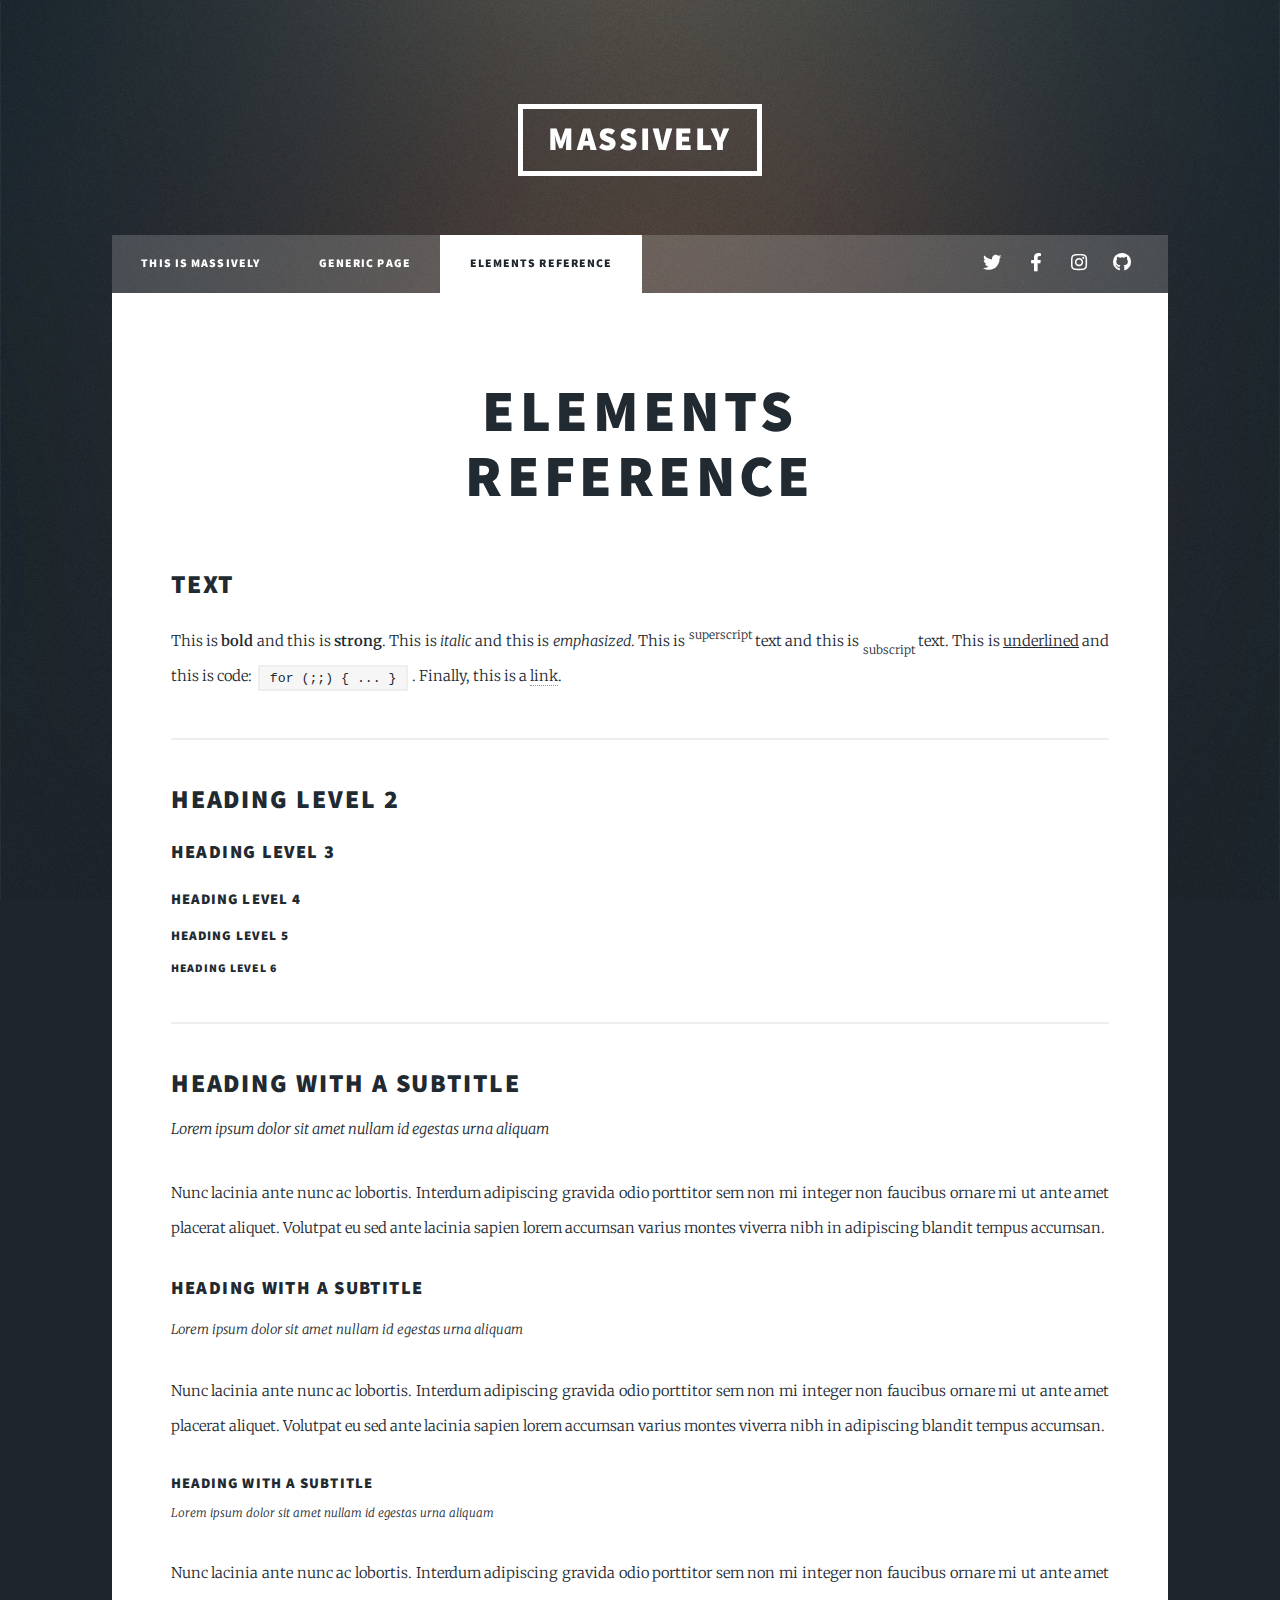
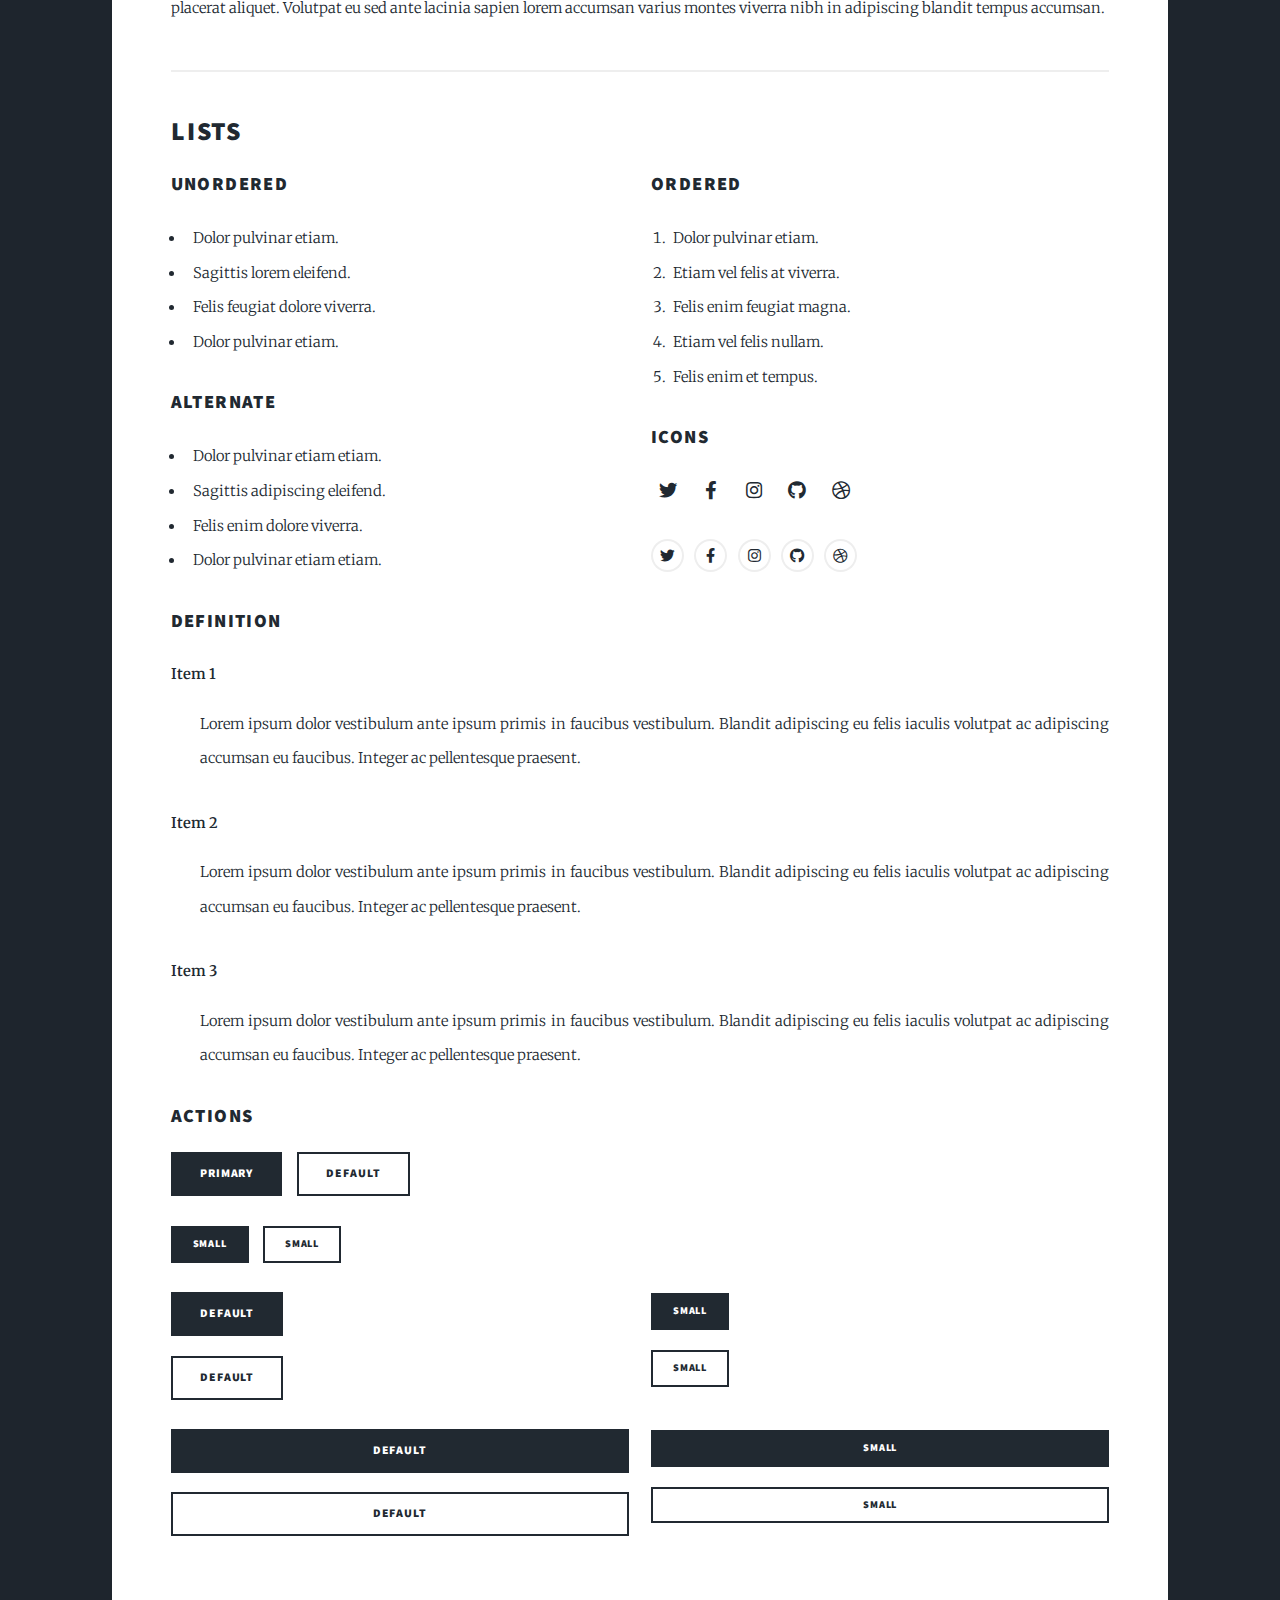
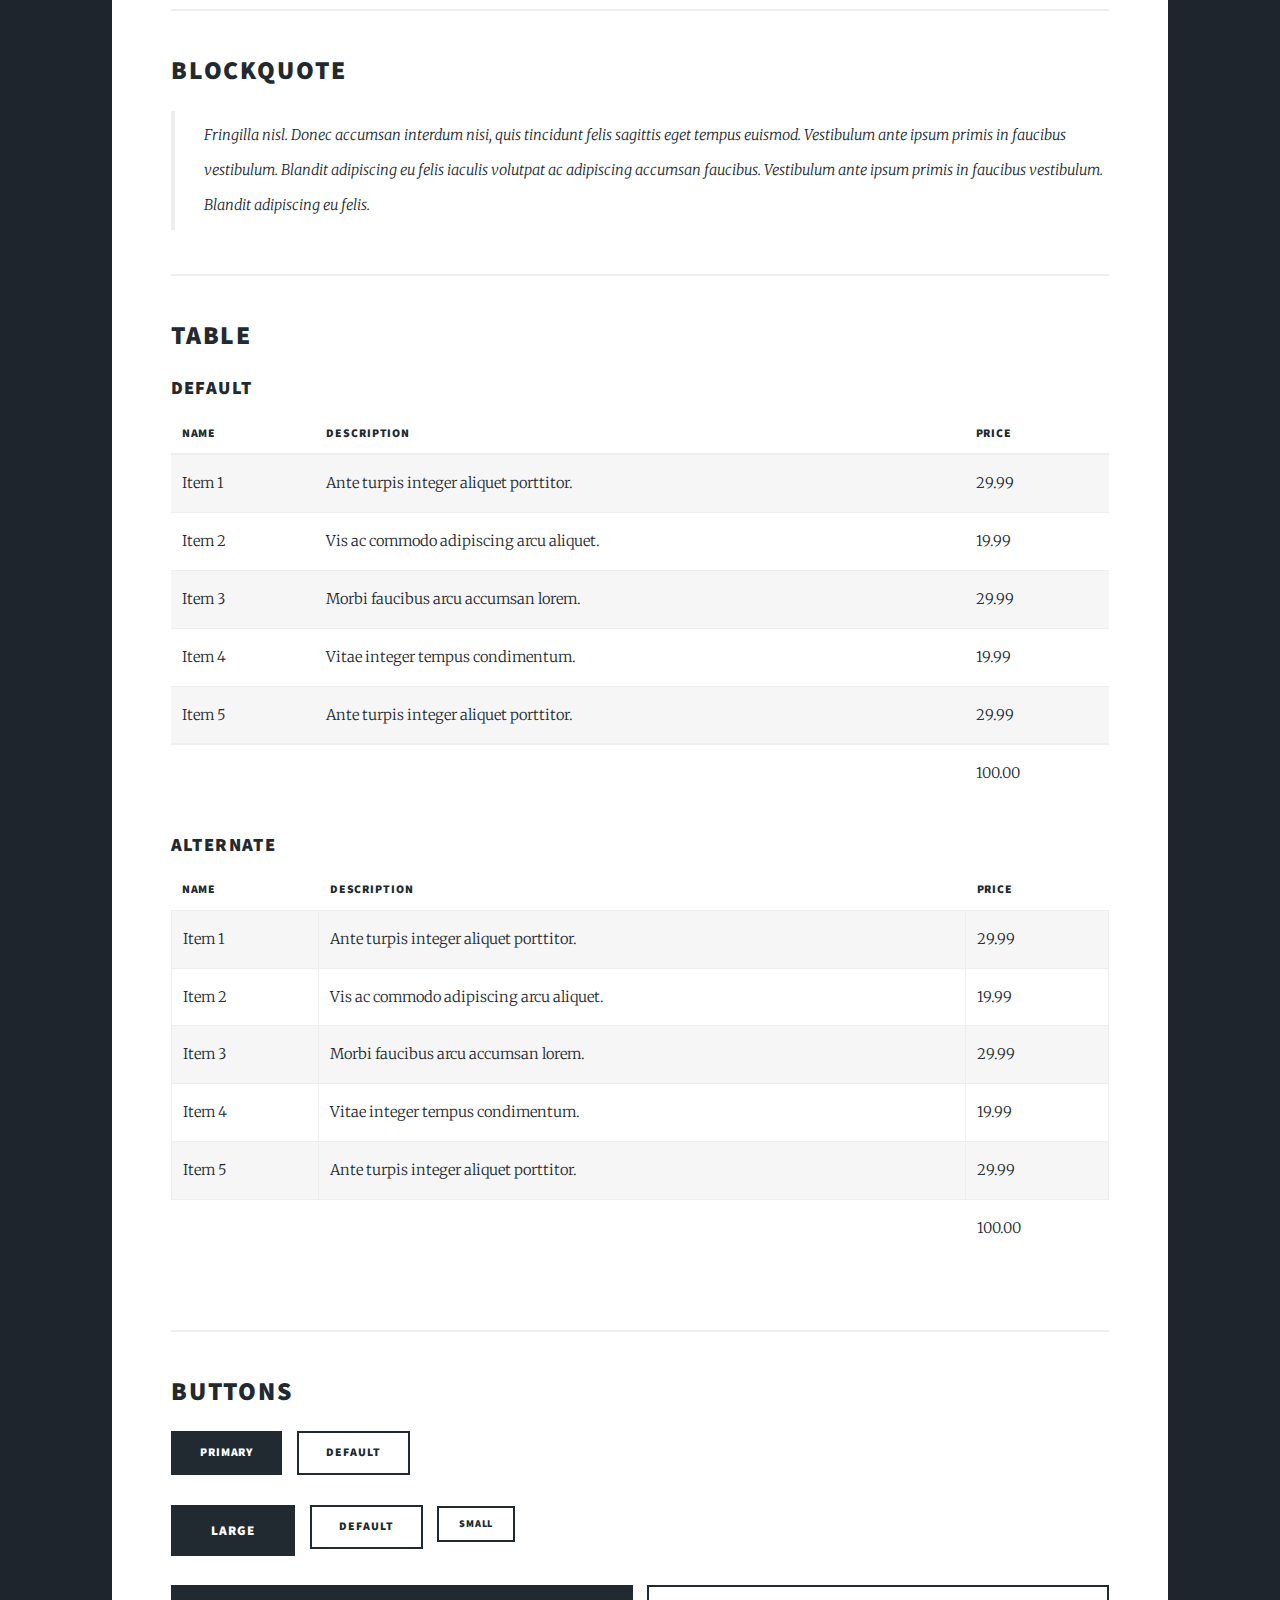
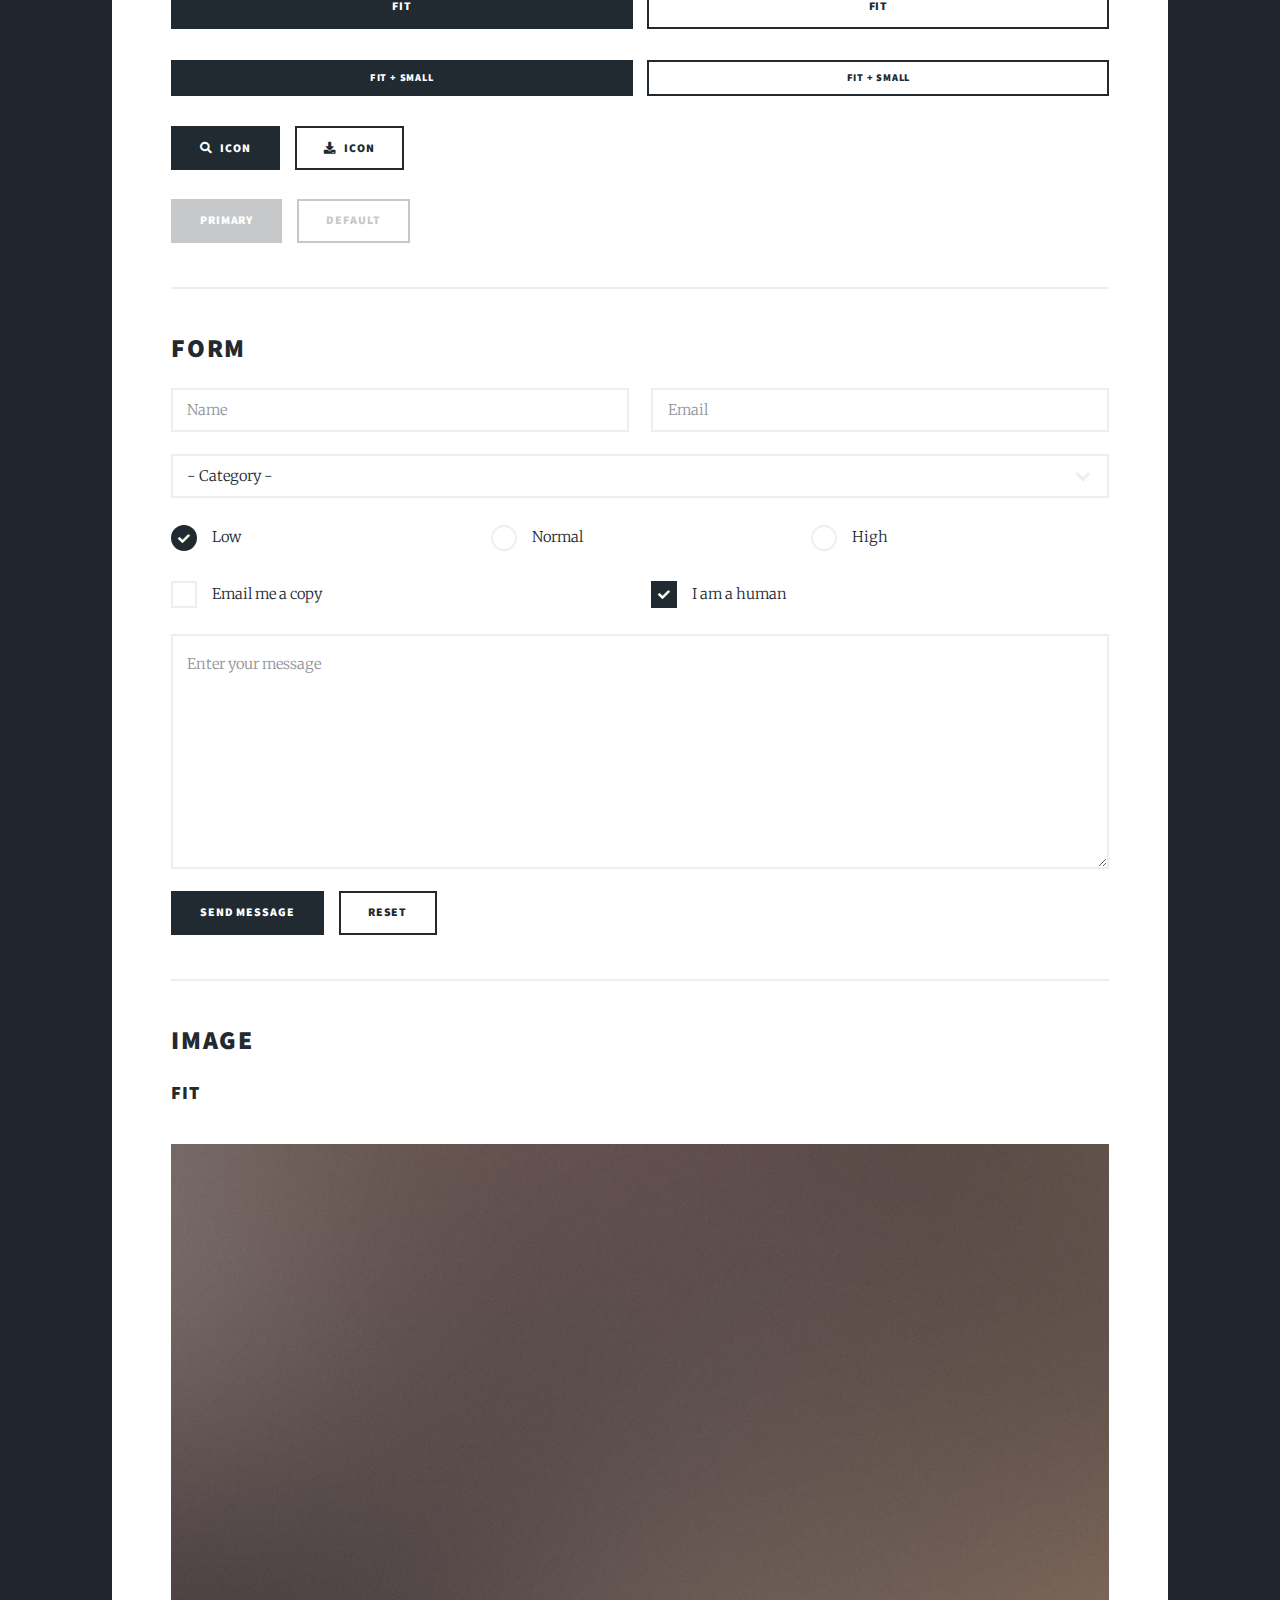
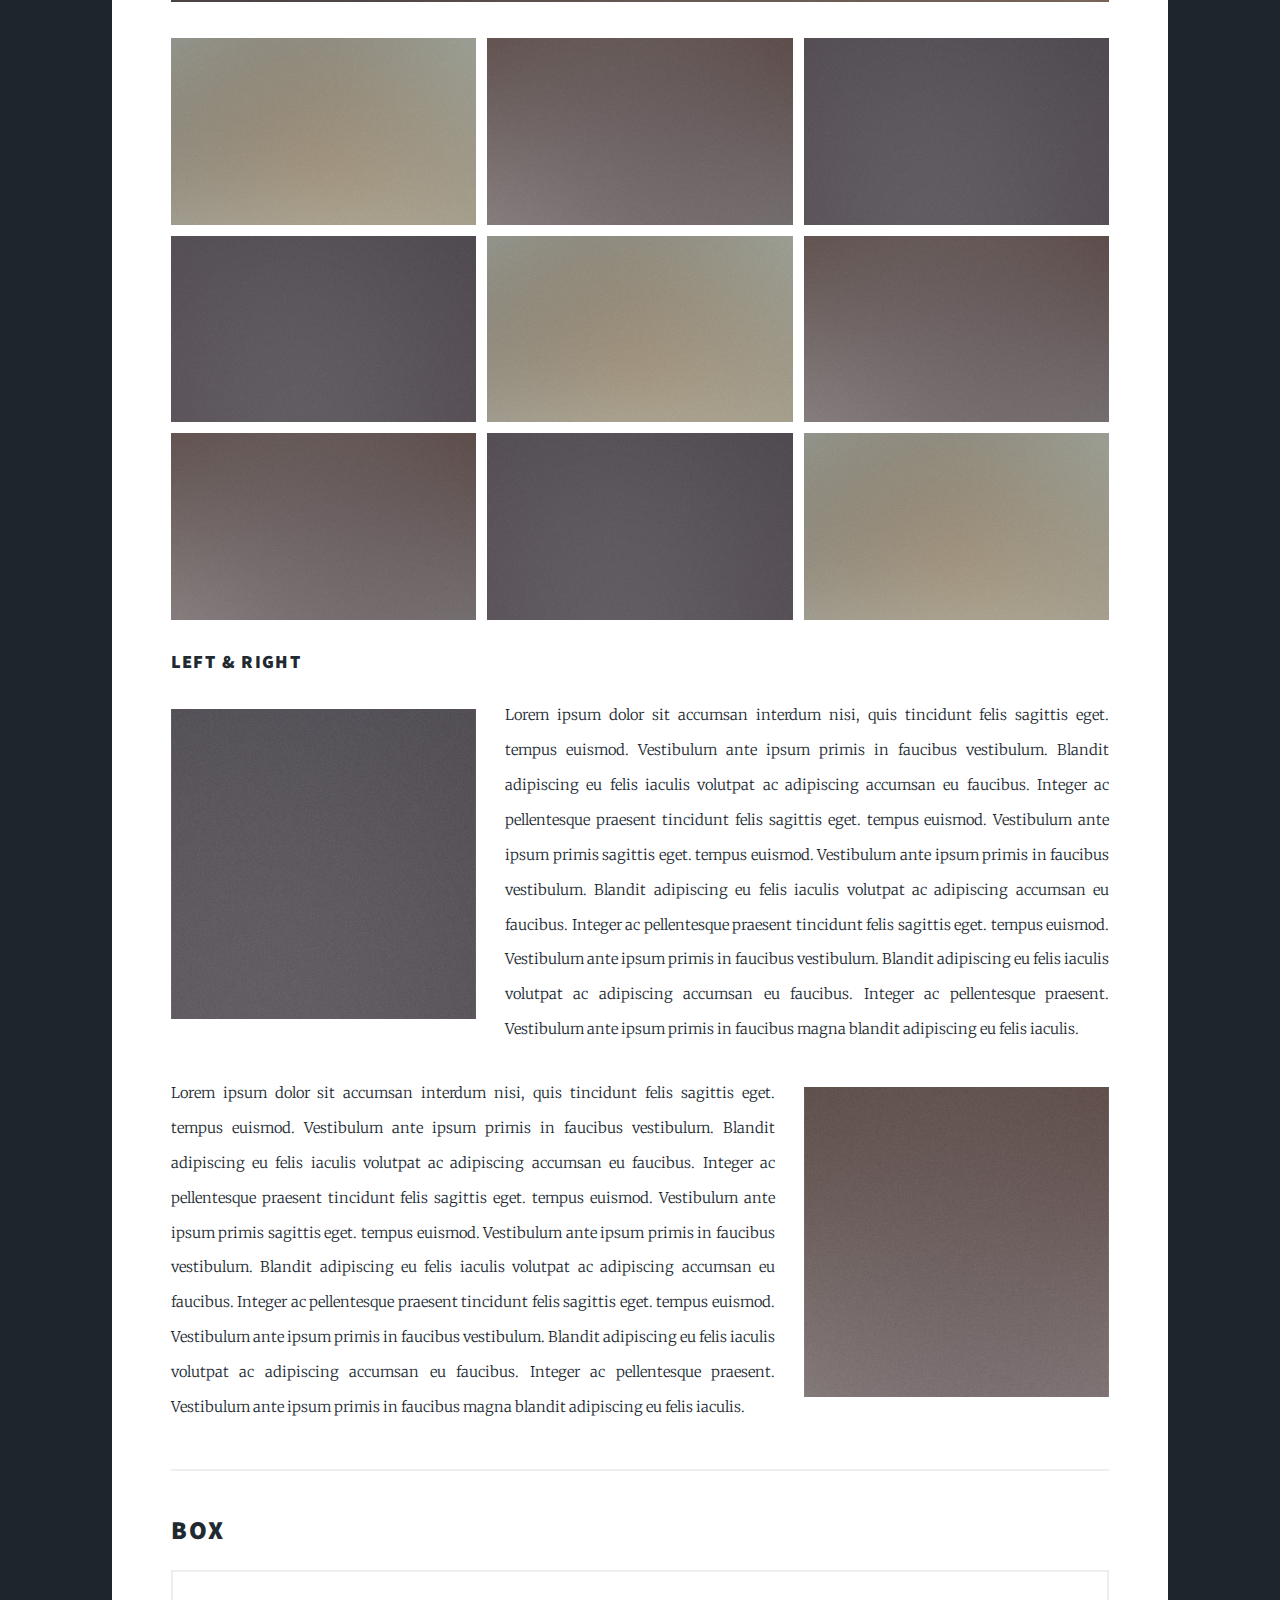
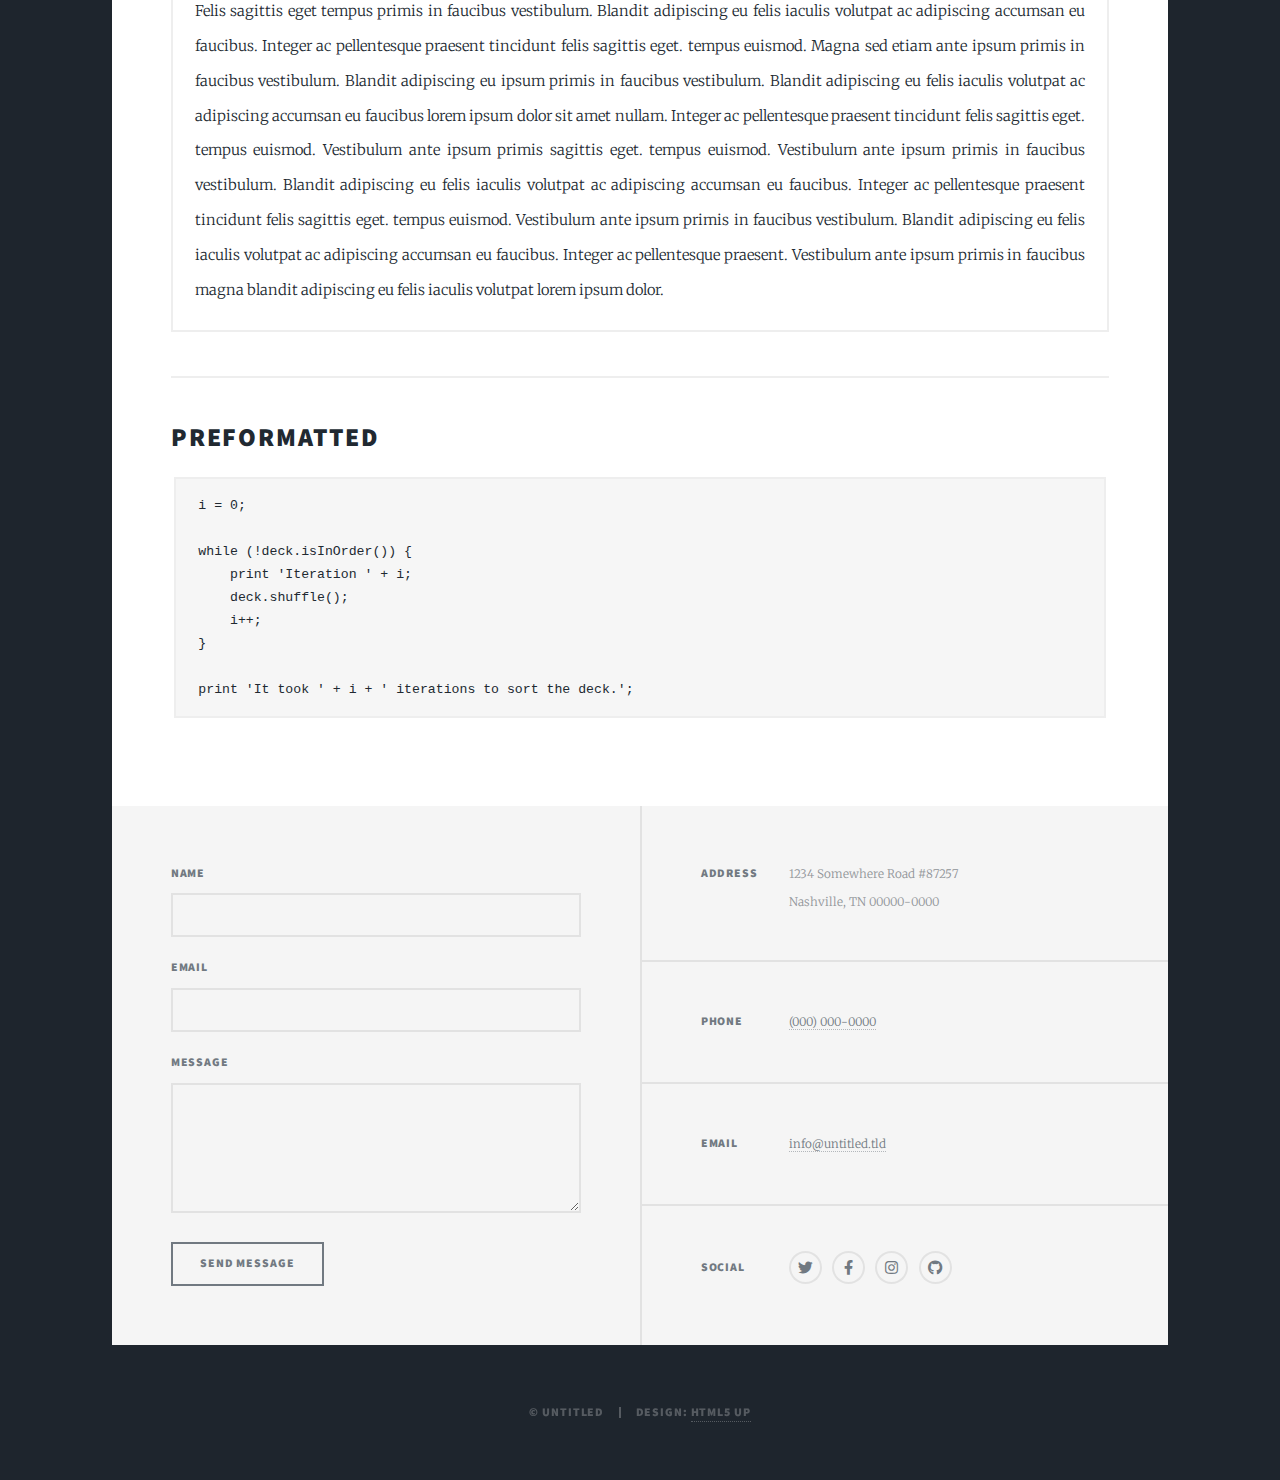
<file: elements.html>
<!DOCTYPE HTML>
<!--
	Massively by HTML5 UP
	html5up.net | @ajlkn
	Free for personal and commercial use under the CCA 3.0 license (html5up.net/license)
-->
<html>
	<head>
		<title>Elements Reference - Massively by HTML5 UP</title>
		<meta charset="utf-8" />
		<meta name="viewport" content="width=device-width, initial-scale=1, user-scalable=no" />
		<link rel="stylesheet" href="assets/css/main.css" />
		<noscript><link rel="stylesheet" href="assets/css/noscript.css" /></noscript>
	</head>
	<body class="is-preload">

		<!-- Wrapper -->
			<div id="wrapper">

				<!-- Header -->
					<header id="header">
						<a href="index.html" class="logo">Massively</a>
					</header>

				<!-- Nav -->
					<nav id="nav">
						<ul class="links">
							<li><a href="index.html">This is Massively</a></li>
							<li><a href="generic.html">Generic Page</a></li>
							<li class="active"><a href="elements.html">Elements Reference</a></li>
						</ul>
						<ul class="icons">
							<li><a href="#" class="icon brands fa-twitter"><span class="label">Twitter</span></a></li>
							<li><a href="#" class="icon brands fa-facebook-f"><span class="label">Facebook</span></a></li>
							<li><a href="#" class="icon brands fa-instagram"><span class="label">Instagram</span></a></li>
							<li><a href="#" class="icon brands fa-github"><span class="label">GitHub</span></a></li>
						</ul>
					</nav>

				<!-- Main -->
					<div id="main">

						<!-- Post -->
							<section class="post">
								<header class="major">
									<h1>Elements<br />
									Reference</h1>
								</header>

								<!-- Text stuff -->
									<h2>Text</h2>
									<p>This is <b>bold</b> and this is <strong>strong</strong>. This is <i>italic</i> and this is <em>emphasized</em>.
									This is <sup>superscript</sup> text and this is <sub>subscript</sub> text.
									This is <u>underlined</u> and this is code: <code>for (;;) { ... }</code>.
									Finally, this is a <a href="#">link</a>.</p>
									<hr />
									<h2>Heading Level 2</h2>
									<h3>Heading Level 3</h3>
									<h4>Heading Level 4</h4>
									<h5>Heading Level 5</h5>
									<h6>Heading Level 6</h6>
									<hr />
									<header>
										<h2>Heading with a Subtitle</h2>
										<p>Lorem ipsum dolor sit amet nullam id egestas urna aliquam</p>
									</header>
									<p>Nunc lacinia ante nunc ac lobortis. Interdum adipiscing gravida odio porttitor sem non mi integer non faucibus ornare mi ut ante amet placerat aliquet. Volutpat eu sed ante lacinia sapien lorem accumsan varius montes viverra nibh in adipiscing blandit tempus accumsan.</p>
									<header>
										<h3>Heading with a Subtitle</h3>
										<p>Lorem ipsum dolor sit amet nullam id egestas urna aliquam</p>
									</header>
									<p>Nunc lacinia ante nunc ac lobortis. Interdum adipiscing gravida odio porttitor sem non mi integer non faucibus ornare mi ut ante amet placerat aliquet. Volutpat eu sed ante lacinia sapien lorem accumsan varius montes viverra nibh in adipiscing blandit tempus accumsan.</p>
									<header>
										<h4>Heading with a Subtitle</h4>
										<p>Lorem ipsum dolor sit amet nullam id egestas urna aliquam</p>
									</header>
									<p>Nunc lacinia ante nunc ac lobortis. Interdum adipiscing gravida odio porttitor sem non mi integer non faucibus ornare mi ut ante amet placerat aliquet. Volutpat eu sed ante lacinia sapien lorem accumsan varius montes viverra nibh in adipiscing blandit tempus accumsan.</p>

									<hr />

								<!-- Lists -->
									<h2>Lists</h2>
									<div class="row">
										<div class="col-6 col-12-small">

											<h3>Unordered</h3>
											<ul>
												<li>Dolor pulvinar etiam.</li>
												<li>Sagittis lorem eleifend.</li>
												<li>Felis feugiat dolore viverra.</li>
												<li>Dolor pulvinar etiam.</li>
											</ul>

											<h3>Alternate</h3>
											<ul class="alt">
												<li>Dolor pulvinar etiam etiam.</li>
												<li>Sagittis adipiscing eleifend.</li>
												<li>Felis enim dolore viverra.</li>
												<li>Dolor pulvinar etiam etiam.</li>
											</ul>

										</div>
										<div class="col-6 col-12-small">

											<h3>Ordered</h3>
											<ol>
												<li>Dolor pulvinar etiam.</li>
												<li>Etiam vel felis at viverra.</li>
												<li>Felis enim feugiat magna.</li>
												<li>Etiam vel felis nullam.</li>
												<li>Felis enim et tempus.</li>
											</ol>

											<h3>Icons</h3>
											<ul class="icons">
												<li><a href="#" class="icon brands fa-twitter"><span class="label">Twitter</span></a></li>
												<li><a href="#" class="icon brands fa-facebook-f"><span class="label">Facebook</span></a></li>
												<li><a href="#" class="icon brands fa-instagram"><span class="label">Instagram</span></a></li>
												<li><a href="#" class="icon brands fa-github"><span class="label">Github</span></a></li>
												<li><a href="#" class="icon brands fa-dribbble"><span class="label">Dribbble</span></a></li>
											</ul>
											<ul class="icons alt">
												<li><a href="#" class="icon brands alt fa-twitter"><span class="label">Twitter</span></a></li>
												<li><a href="#" class="icon brands alt fa-facebook-f"><span class="label">Facebook</span></a></li>
												<li><a href="#" class="icon brands alt fa-instagram"><span class="label">Instagram</span></a></li>
												<li><a href="#" class="icon brands alt fa-github"><span class="label">Github</span></a></li>
												<li><a href="#" class="icon brands alt fa-dribbble"><span class="label">Dribbble</span></a></li>
											</ul>

										</div>
									</div>
									<h3>Definition</h3>
									<dl>
										<dt>Item 1</dt>
										<dd>
											<p>Lorem ipsum dolor vestibulum ante ipsum primis in faucibus vestibulum. Blandit adipiscing eu felis iaculis volutpat ac adipiscing accumsan eu faucibus. Integer ac pellentesque praesent.</p>
										</dd>
										<dt>Item 2</dt>
										<dd>
											<p>Lorem ipsum dolor vestibulum ante ipsum primis in faucibus vestibulum. Blandit adipiscing eu felis iaculis volutpat ac adipiscing accumsan eu faucibus. Integer ac pellentesque praesent.</p>
										</dd>
										<dt>Item 3</dt>
										<dd>
											<p>Lorem ipsum dolor vestibulum ante ipsum primis in faucibus vestibulum. Blandit adipiscing eu felis iaculis volutpat ac adipiscing accumsan eu faucibus. Integer ac pellentesque praesent.</p>
										</dd>
									</dl>

									<h3>Actions</h3>
									<ul class="actions">
										<li><a href="#" class="button primary">Primary</a></li>
										<li><a href="#" class="button">Default</a></li>
									</ul>
									<ul class="actions small">
										<li><a href="#" class="button primary small">Small</a></li>
										<li><a href="#" class="button small">Small</a></li>
									</ul>
									<div class="row">
										<div class="col-6 col-12-small">
											<ul class="actions stacked">
												<li><a href="#" class="button primary">Default</a></li>
												<li><a href="#" class="button">Default</a></li>
											</ul>
										</div>
										<div class="col-6 col-12-small">
											<ul class="actions stacked">
												<li><a href="#" class="button primary small">Small</a></li>
												<li><a href="#" class="button small">Small</a></li>
											</ul>
										</div>
									</div>
									<div class="row">
										<div class="col-6 col-12-small">
											<ul class="actions stacked">
												<li><a href="#" class="button primary fit">Default</a></li>
												<li><a href="#" class="button fit">Default</a></li>
											</ul>
										</div>
										<div class="col-6 col-12-small">
											<ul class="actions stacked">
												<li><a href="#" class="button primary small fit">Small</a></li>
												<li><a href="#" class="button small fit">Small</a></li>
											</ul>
										</div>
									</div>

									<hr />

								<!-- Blockquote -->
									<h2>Blockquote</h2>
									<blockquote>Fringilla nisl. Donec accumsan interdum nisi, quis tincidunt felis sagittis eget tempus euismod. Vestibulum ante ipsum primis in faucibus vestibulum. Blandit adipiscing eu felis iaculis volutpat ac adipiscing accumsan faucibus. Vestibulum ante ipsum primis in faucibus vestibulum. Blandit adipiscing eu felis.</blockquote>

									<hr />

								<!-- Table -->
									<h2>Table</h2>

									<h3>Default</h3>
									<div class="table-wrapper">
										<table>
											<thead>
												<tr>
													<th>Name</th>
													<th>Description</th>
													<th>Price</th>
												</tr>
											</thead>
											<tbody>
												<tr>
													<td>Item 1</td>
													<td>Ante turpis integer aliquet porttitor.</td>
													<td>29.99</td>
												</tr>
												<tr>
													<td>Item 2</td>
													<td>Vis ac commodo adipiscing arcu aliquet.</td>
													<td>19.99</td>
												</tr>
												<tr>
													<td>Item 3</td>
													<td> Morbi faucibus arcu accumsan lorem.</td>
													<td>29.99</td>
												</tr>
												<tr>
													<td>Item 4</td>
													<td>Vitae integer tempus condimentum.</td>
													<td>19.99</td>
												</tr>
												<tr>
													<td>Item 5</td>
													<td>Ante turpis integer aliquet porttitor.</td>
													<td>29.99</td>
												</tr>
											</tbody>
											<tfoot>
												<tr>
													<td colspan="2"></td>
													<td>100.00</td>
												</tr>
											</tfoot>
										</table>
									</div>

									<h3>Alternate</h3>
									<div class="table-wrapper">
										<table class="alt">
											<thead>
												<tr>
													<th>Name</th>
													<th>Description</th>
													<th>Price</th>
												</tr>
											</thead>
											<tbody>
												<tr>
													<td>Item 1</td>
													<td>Ante turpis integer aliquet porttitor.</td>
													<td>29.99</td>
												</tr>
												<tr>
													<td>Item 2</td>
													<td>Vis ac commodo adipiscing arcu aliquet.</td>
													<td>19.99</td>
												</tr>
												<tr>
													<td>Item 3</td>
													<td> Morbi faucibus arcu accumsan lorem.</td>
													<td>29.99</td>
												</tr>
												<tr>
													<td>Item 4</td>
													<td>Vitae integer tempus condimentum.</td>
													<td>19.99</td>
												</tr>
												<tr>
													<td>Item 5</td>
													<td>Ante turpis integer aliquet porttitor.</td>
													<td>29.99</td>
												</tr>
											</tbody>
											<tfoot>
												<tr>
													<td colspan="2"></td>
													<td>100.00</td>
												</tr>
											</tfoot>
										</table>
									</div>

									<hr />

								<!-- Buttons -->
									<h2>Buttons</h2>
									<ul class="actions">
										<li><a href="#" class="button primary">Primary</a></li>
										<li><a href="#" class="button">Default</a></li>
									</ul>
									<ul class="actions">
										<li><a href="#" class="button primary large">Large</a></li>
										<li><a href="#" class="button">Default</a></li>
										<li><a href="#" class="button small">Small</a></li>
									</ul>
									<ul class="actions fit">
										<li><a href="#" class="button primary fit">Fit</a></li>
										<li><a href="#" class="button fit">Fit</a></li>
									</ul>
									<ul class="actions fit small">
										<li><a href="#" class="button primary fit small">Fit + Small</a></li>
										<li><a href="#" class="button fit small">Fit + Small</a></li>
									</ul>
									<ul class="actions">
										<li><a href="#" class="button primary icon solid fa-search">Icon</a></li>
										<li><a href="#" class="button icon solid fa-download">Icon</a></li>
									</ul>
									<ul class="actions">
										<li><span class="button primary disabled">Primary</span></li>
										<li><span class="button disabled">Default</span></li>
									</ul>

									<hr />

								<!-- Form -->
									<h2>Form</h2>

									<form method="post" action="#">
										<div class="row gtr-uniform">
											<div class="col-6 col-12-xsmall">
												<input type="text" name="demo-name" id="demo-name" value="" placeholder="Name" />
											</div>
											<div class="col-6 col-12-xsmall">
												<input type="email" name="demo-email" id="demo-email" value="" placeholder="Email" />
											</div>
											<!-- Break -->
											<div class="col-12">
												<select name="demo-category" id="demo-category">
													<option value="">- Category -</option>
													<option value="1">Manufacturing</option>
													<option value="1">Shipping</option>
													<option value="1">Administration</option>
													<option value="1">Human Resources</option>
												</select>
											</div>
											<!-- Break -->
											<div class="col-4 col-12-small">
												<input type="radio" id="demo-priority-low" name="demo-priority" checked>
												<label for="demo-priority-low">Low</label>
											</div>
											<div class="col-4 col-12-small">
												<input type="radio" id="demo-priority-normal" name="demo-priority">
												<label for="demo-priority-normal">Normal</label>
											</div>
											<div class="col-4 col-12-small">
												<input type="radio" id="demo-priority-high" name="demo-priority">
												<label for="demo-priority-high">High</label>
											</div>
											<!-- Break -->
											<div class="col-6 col-12-small">
												<input type="checkbox" id="demo-copy" name="demo-copy">
												<label for="demo-copy">Email me a copy</label>
											</div>
											<div class="col-6 col-12-small">
												<input type="checkbox" id="demo-human" name="demo-human" checked>
												<label for="demo-human">I am a human</label>
											</div>
											<!-- Break -->
											<div class="col-12">
												<textarea name="demo-message" id="demo-message" placeholder="Enter your message" rows="6"></textarea>
											</div>
											<!-- Break -->
											<div class="col-12">
												<ul class="actions">
													<li><input type="submit" value="Send Message" class="primary" /></li>
													<li><input type="reset" value="Reset" /></li>
												</ul>
											</div>
										</div>
									</form>

									<hr />

								<!-- Image -->
									<h2>Image</h2>

									<h3>Fit</h3>
									<span class="image fit"><img src="images/pic01.jpg" alt="" /></span>
									<div class="box alt">
										<div class="row gtr-50 gtr-uniform">
											<div class="col-4"><span class="image fit"><img src="images/pic02.jpg" alt="" /></span></div>
											<div class="col-4"><span class="image fit"><img src="images/pic03.jpg" alt="" /></span></div>
											<div class="col-4"><span class="image fit"><img src="images/pic04.jpg" alt="" /></span></div>
											<!-- Break -->
											<div class="col-4"><span class="image fit"><img src="images/pic04.jpg" alt="" /></span></div>
											<div class="col-4"><span class="image fit"><img src="images/pic02.jpg" alt="" /></span></div>
											<div class="col-4"><span class="image fit"><img src="images/pic03.jpg" alt="" /></span></div>
											<!-- Break -->
											<div class="col-4"><span class="image fit"><img src="images/pic03.jpg" alt="" /></span></div>
											<div class="col-4"><span class="image fit"><img src="images/pic04.jpg" alt="" /></span></div>
											<div class="col-4"><span class="image fit"><img src="images/pic02.jpg" alt="" /></span></div>
										</div>
									</div>

									<h3>Left &amp; Right</h3>
									<p><span class="image left"><img src="images/pic08.jpg" alt="" /></span>Lorem ipsum dolor sit accumsan interdum nisi, quis tincidunt felis sagittis eget. tempus euismod. Vestibulum ante ipsum primis in faucibus vestibulum. Blandit adipiscing eu felis iaculis volutpat ac adipiscing accumsan eu faucibus. Integer ac pellentesque praesent tincidunt felis sagittis eget. tempus euismod. Vestibulum ante ipsum primis sagittis eget. tempus euismod. Vestibulum ante ipsum primis in faucibus vestibulum. Blandit adipiscing eu felis iaculis volutpat ac adipiscing accumsan eu faucibus. Integer ac pellentesque praesent tincidunt felis sagittis eget. tempus euismod. Vestibulum ante ipsum primis in faucibus vestibulum. Blandit adipiscing eu felis iaculis volutpat ac adipiscing accumsan eu faucibus. Integer ac pellentesque praesent. Vestibulum ante ipsum primis in faucibus magna blandit adipiscing eu felis iaculis.</p>
									<p><span class="image right"><img src="images/pic09.jpg" alt="" /></span>Lorem ipsum dolor sit accumsan interdum nisi, quis tincidunt felis sagittis eget. tempus euismod. Vestibulum ante ipsum primis in faucibus vestibulum. Blandit adipiscing eu felis iaculis volutpat ac adipiscing accumsan eu faucibus. Integer ac pellentesque praesent tincidunt felis sagittis eget. tempus euismod. Vestibulum ante ipsum primis sagittis eget. tempus euismod. Vestibulum ante ipsum primis in faucibus vestibulum. Blandit adipiscing eu felis iaculis volutpat ac adipiscing accumsan eu faucibus. Integer ac pellentesque praesent tincidunt felis sagittis eget. tempus euismod. Vestibulum ante ipsum primis in faucibus vestibulum. Blandit adipiscing eu felis iaculis volutpat ac adipiscing accumsan eu faucibus. Integer ac pellentesque praesent. Vestibulum ante ipsum primis in faucibus magna blandit adipiscing eu felis iaculis.</p>

									<hr />

								<!-- Box -->
									<h2>Box</h2>
									<div class="box">
										<p>Felis sagittis eget tempus primis in faucibus vestibulum. Blandit adipiscing eu felis iaculis volutpat ac adipiscing accumsan eu faucibus. Integer ac pellentesque praesent tincidunt felis sagittis eget. tempus euismod. Magna sed etiam ante ipsum primis in faucibus vestibulum. Blandit adipiscing eu ipsum primis in faucibus vestibulum. Blandit adipiscing eu felis iaculis volutpat ac adipiscing accumsan eu faucibus lorem ipsum dolor sit amet nullam. Integer ac pellentesque praesent tincidunt felis sagittis eget. tempus euismod. Vestibulum ante ipsum primis sagittis eget. tempus euismod. Vestibulum ante ipsum primis in faucibus vestibulum. Blandit adipiscing eu felis iaculis volutpat ac adipiscing accumsan eu faucibus. Integer ac pellentesque praesent tincidunt felis sagittis eget. tempus euismod. Vestibulum ante ipsum primis in faucibus vestibulum. Blandit adipiscing eu felis iaculis volutpat ac adipiscing accumsan eu faucibus. Integer ac pellentesque praesent. Vestibulum ante ipsum primis in faucibus magna blandit adipiscing eu felis iaculis volutpat lorem ipsum dolor.</p>
									</div>

									<hr />

								<!-- Preformatted Code -->
									<h2>Preformatted</h2>
									<pre><code>i = 0;

while (!deck.isInOrder()) {
    print 'Iteration ' + i;
    deck.shuffle();
    i++;
}

print 'It took ' + i + ' iterations to sort the deck.';
</code></pre>

							</section>

					</div>

				<!-- Footer -->
					<footer id="footer">
						<section>
							<form method="post" action="#">
								<div class="fields">
									<div class="field">
										<label for="name">Name</label>
										<input type="text" name="name" id="name" />
									</div>
									<div class="field">
										<label for="email">Email</label>
										<input type="text" name="email" id="email" />
									</div>
									<div class="field">
										<label for="message">Message</label>
										<textarea name="message" id="message" rows="3"></textarea>
									</div>
								</div>
								<ul class="actions">
									<li><input type="submit" value="Send Message" /></li>
								</ul>
							</form>
						</section>
						<section class="split contact">
							<section class="alt">
								<h3>Address</h3>
								<p>1234 Somewhere Road #87257<br />
								Nashville, TN 00000-0000</p>
							</section>
							<section>
								<h3>Phone</h3>
								<p><a href="#">(000) 000-0000</a></p>
							</section>
							<section>
								<h3>Email</h3>
								<p><a href="#">info@untitled.tld</a></p>
							</section>
							<section>
								<h3>Social</h3>
								<ul class="icons alt">
									<li><a href="#" class="icon brands alt fa-twitter"><span class="label">Twitter</span></a></li>
									<li><a href="#" class="icon brands alt fa-facebook-f"><span class="label">Facebook</span></a></li>
									<li><a href="#" class="icon brands alt fa-instagram"><span class="label">Instagram</span></a></li>
									<li><a href="#" class="icon brands alt fa-github"><span class="label">GitHub</span></a></li>
								</ul>
							</section>
						</section>
					</footer>

				<!-- Copyright -->
					<div id="copyright">
						<ul><li>&copy; Untitled</li><li>Design: <a href="https://html5up.net">HTML5 UP</a></li></ul>
					</div>

			</div>

		<!-- Scripts -->
			<script src="assets/js/jquery.min.js"></script>
			<script src="assets/js/jquery.scrollex.min.js"></script>
			<script src="assets/js/jquery.scrolly.min.js"></script>
			<script src="assets/js/browser.min.js"></script>
			<script src="assets/js/breakpoints.min.js"></script>
			<script src="assets/js/util.js"></script>
			<script src="assets/js/main.js"></script>

	</body>
</html>
</file>
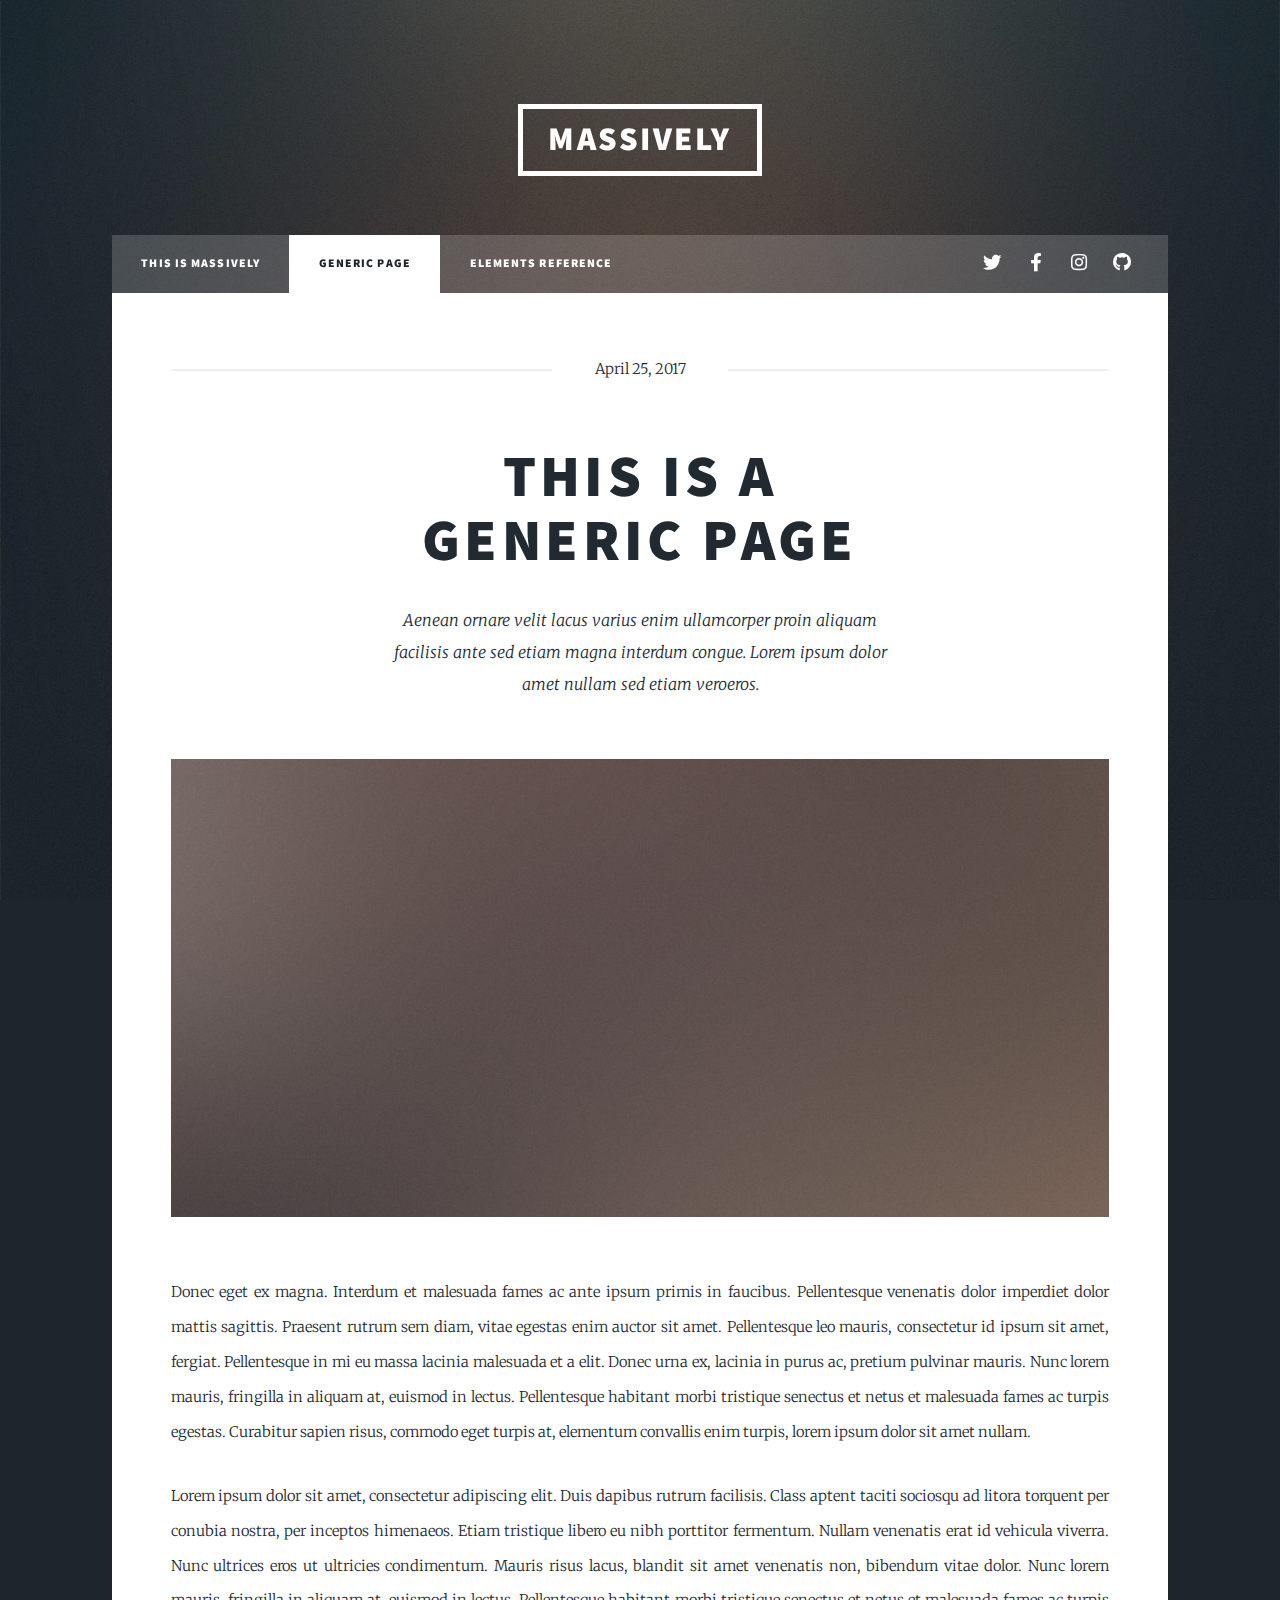
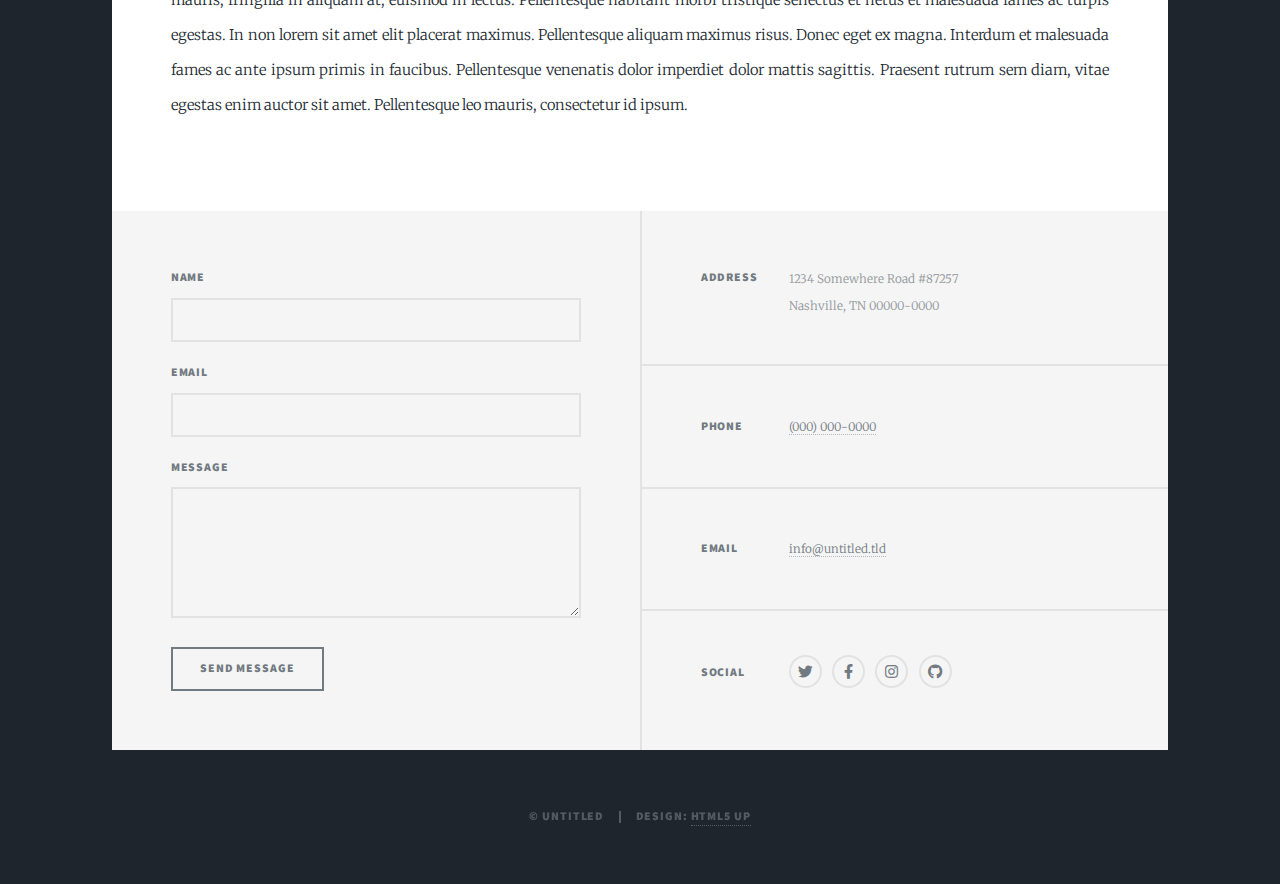
<file: generic.html>
<!DOCTYPE HTML>
<!--
	Massively by HTML5 UP
	html5up.net | @ajlkn
	Free for personal and commercial use under the CCA 3.0 license (html5up.net/license)
-->
<html>
	<head>
		<title>Generic Page - Massively by HTML5 UP</title>
		<meta charset="utf-8" />
		<meta name="viewport" content="width=device-width, initial-scale=1, user-scalable=no" />
		<link rel="stylesheet" href="assets/css/main.css" />
		<noscript><link rel="stylesheet" href="assets/css/noscript.css" /></noscript>
	</head>
	<body class="is-preload">

		<!-- Wrapper -->
			<div id="wrapper">

				<!-- Header -->
					<header id="header">
						<a href="index.html" class="logo">Massively</a>
					</header>

				<!-- Nav -->
					<nav id="nav">
						<ul class="links">
							<li><a href="index.html">This is Massively</a></li>
							<li class="active"><a href="generic.html">Generic Page</a></li>
							<li><a href="elements.html">Elements Reference</a></li>
						</ul>
						<ul class="icons">
							<li><a href="#" class="icon brands fa-twitter"><span class="label">Twitter</span></a></li>
							<li><a href="#" class="icon brands fa-facebook-f"><span class="label">Facebook</span></a></li>
							<li><a href="#" class="icon brands fa-instagram"><span class="label">Instagram</span></a></li>
							<li><a href="#" class="icon brands fa-github"><span class="label">GitHub</span></a></li>
						</ul>
					</nav>

				<!-- Main -->
					<div id="main">

						<!-- Post -->
							<section class="post">
								<header class="major">
									<span class="date">April 25, 2017</span>
									<h1>This is a<br />
									Generic Page</h1>
									<p>Aenean ornare velit lacus varius enim ullamcorper proin aliquam<br />
									facilisis ante sed etiam magna interdum congue. Lorem ipsum dolor<br />
									amet nullam sed etiam veroeros.</p>
								</header>
								<div class="image main"><img src="images/pic01.jpg" alt="" /></div>
								<p>Donec eget ex magna. Interdum et malesuada fames ac ante ipsum primis in faucibus. Pellentesque venenatis dolor imperdiet dolor mattis sagittis. Praesent rutrum sem diam, vitae egestas enim auctor sit amet. Pellentesque leo mauris, consectetur id ipsum sit amet, fergiat. Pellentesque in mi eu massa lacinia malesuada et a elit. Donec urna ex, lacinia in purus ac, pretium pulvinar mauris. Nunc lorem mauris, fringilla in aliquam at, euismod in lectus. Pellentesque habitant morbi tristique senectus et netus et malesuada fames ac turpis egestas. Curabitur sapien risus, commodo eget turpis at, elementum convallis enim turpis, lorem ipsum dolor sit amet nullam.</p>
								<p>Lorem ipsum dolor sit amet, consectetur adipiscing elit. Duis dapibus rutrum facilisis. Class aptent taciti sociosqu ad litora torquent per conubia nostra, per inceptos himenaeos. Etiam tristique libero eu nibh porttitor fermentum. Nullam venenatis erat id vehicula viverra. Nunc ultrices eros ut ultricies condimentum. Mauris risus lacus, blandit sit amet venenatis non, bibendum vitae dolor. Nunc lorem mauris, fringilla in aliquam at, euismod in lectus. Pellentesque habitant morbi tristique senectus et netus et malesuada fames ac turpis egestas. In non lorem sit amet elit placerat maximus. Pellentesque aliquam maximus risus. Donec eget ex magna. Interdum et malesuada fames ac ante ipsum primis in faucibus. Pellentesque venenatis dolor imperdiet dolor mattis sagittis. Praesent rutrum sem diam, vitae egestas enim auctor sit amet. Pellentesque leo mauris, consectetur id ipsum.</p>
							</section>

					</div>

				<!-- Footer -->
					<footer id="footer">
						<section>
							<form method="post" action="#">
								<div class="fields">
									<div class="field">
										<label for="name">Name</label>
										<input type="text" name="name" id="name" />
									</div>
									<div class="field">
										<label for="email">Email</label>
										<input type="text" name="email" id="email" />
									</div>
									<div class="field">
										<label for="message">Message</label>
										<textarea name="message" id="message" rows="3"></textarea>
									</div>
								</div>
								<ul class="actions">
									<li><input type="submit" value="Send Message" /></li>
								</ul>
							</form>
						</section>
						<section class="split contact">
							<section class="alt">
								<h3>Address</h3>
								<p>1234 Somewhere Road #87257<br />
								Nashville, TN 00000-0000</p>
							</section>
							<section>
								<h3>Phone</h3>
								<p><a href="#">(000) 000-0000</a></p>
							</section>
							<section>
								<h3>Email</h3>
								<p><a href="#">info@untitled.tld</a></p>
							</section>
							<section>
								<h3>Social</h3>
								<ul class="icons alt">
									<li><a href="#" class="icon brands alt fa-twitter"><span class="label">Twitter</span></a></li>
									<li><a href="#" class="icon brands alt fa-facebook-f"><span class="label">Facebook</span></a></li>
									<li><a href="#" class="icon brands alt fa-instagram"><span class="label">Instagram</span></a></li>
									<li><a href="#" class="icon brands alt fa-github"><span class="label">GitHub</span></a></li>
								</ul>
							</section>
						</section>
					</footer>

				<!-- Copyright -->
					<div id="copyright">
						<ul><li>&copy; Untitled</li><li>Design: <a href="https://html5up.net">HTML5 UP</a></li></ul>
					</div>

			</div>

		<!-- Scripts -->
			<script src="assets/js/jquery.min.js"></script>
			<script src="assets/js/jquery.scrollex.min.js"></script>
			<script src="assets/js/jquery.scrolly.min.js"></script>
			<script src="assets/js/browser.min.js"></script>
			<script src="assets/js/breakpoints.min.js"></script>
			<script src="assets/js/util.js"></script>
			<script src="assets/js/main.js"></script>

	</body>
</html>
</file>
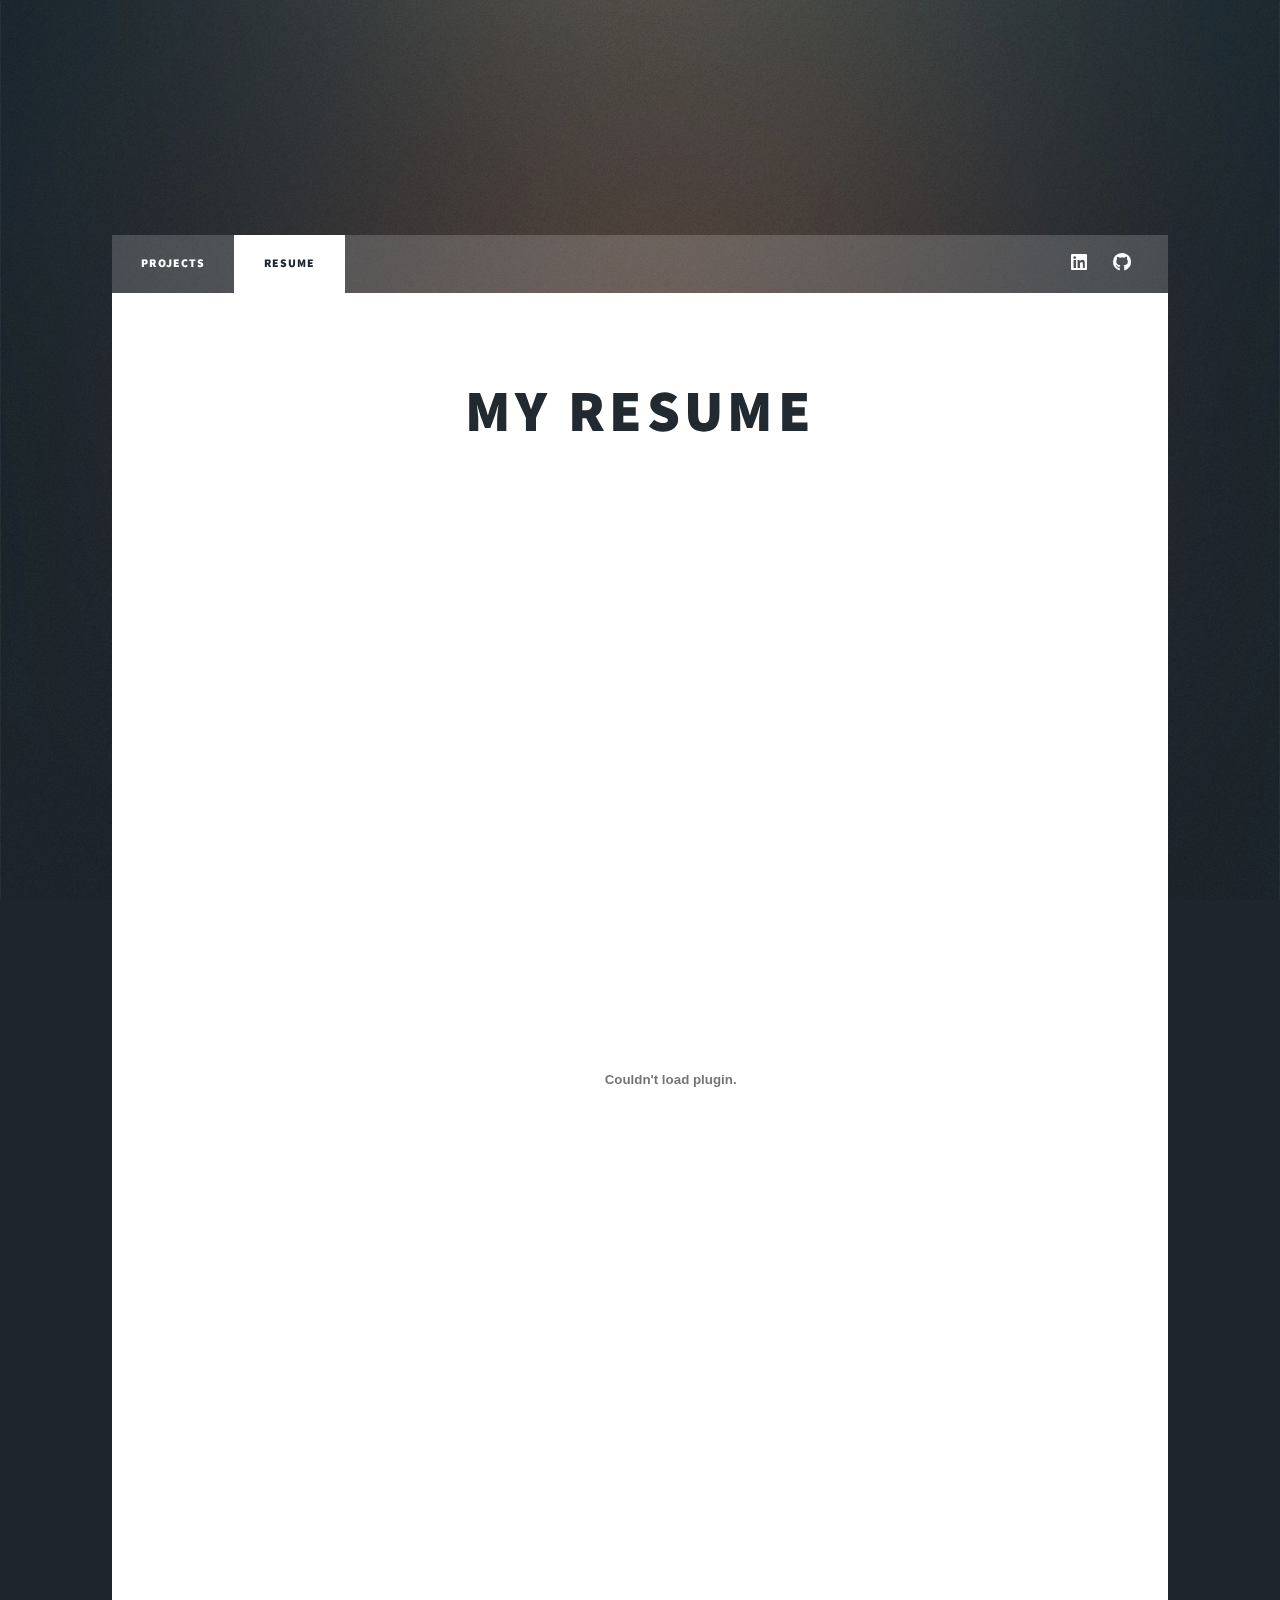
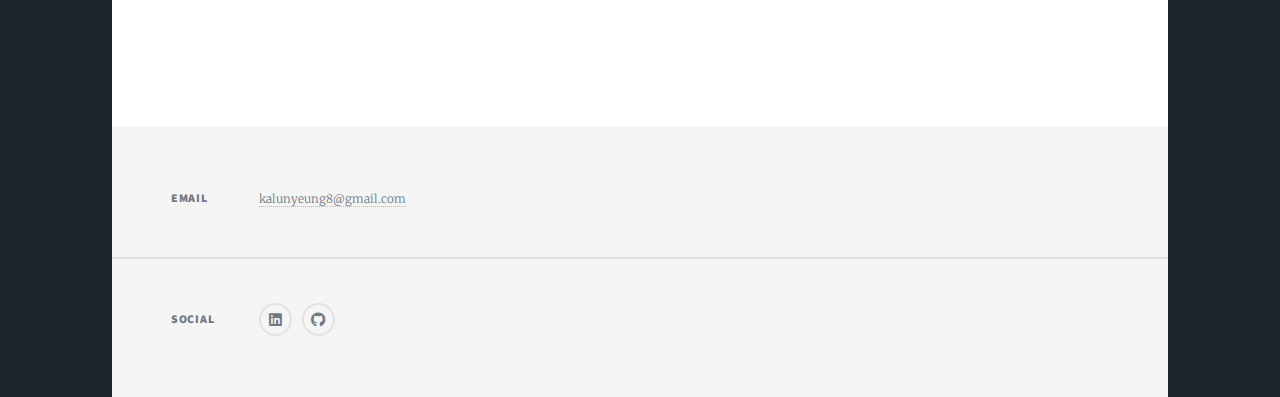
<file: resume.html>
<!DOCTYPE HTML>
<!--
	Massively by HTML5 UP
	html5up.net | @ajlkn
	Free for personal and commercial use under the CCA 3.0 license (html5up.net/license)
-->
<html>
	<head>
		<title>Generic Page - Massively by HTML5 UP</title>
		<meta charset="utf-8" />
		<meta name="viewport" content="width=device-width, initial-scale=1, user-scalable=no" />
		<link rel="stylesheet" href="assets/css/main.css" />
		<noscript><link rel="stylesheet" href="assets/css/noscript.css" /></noscript>
	</head>
	<body class="is-preload">

		<!-- Wrapper -->
			<div id="wrapper">

				<!-- Header -->
					<header id="header">
						
					</header>

				<!-- Nav -->
					<nav id="nav">
						<ul class="links">
							<li><a href="index.html">Projects</a></li>
							<li class="active"><a href="generic.html">Resume</a></li>
							
						</ul>
						<ul class="icons">
							<li><a href="https://www.linkedin.com/in/ka-lun-yeung" class="icon brands fa-linkedin"><span class="label">Linkedin</span></a></li>
							<li><a href="https://github.com/KaLunYeung" class="icon brands fa-github"><span class="label">GitHub</span></a></li>
						</ul>
					</nav>

				<!-- Main -->
					<div id="main">

						<!-- Post -->
							<section class="post">
								<header class="major">
									
									<h2>My Resume</h2>
									
								</header>
								<div style="text-align: center;" class="wrapper"><embed src="KaLunYeungResume.pdf"  width = '1000 px' height="1150px"id = "cov"></div>

							</section>

					</div>

				<!-- Footer -->
				<footer id="footer">
						
					<section class="split contact">
						
						
						<section>
							<h3>Email</h3>
							<p><a href="mailto:kalunyeung8@gmail.com">kalunyeung8@gmail.com</a></p>
						</section>
						<section>
							<h3>Social</h3>
							<ul class="icons alt">
								

								<li><a href="https://www.linkedin.com/in/ka-lun-yeung" class="icon brands fa-linkedin"><span class="label">Linkedin</span></a></li>
								<li><a href="https://github.com/KaLunYeung" class="icon brands fa-github"><span class="label">GitHub</span></a></li>

							</ul>
						</section>
					</section>
				</footer>

				

			</div>

		<!-- Scripts -->
			<script src="assets/js/jquery.min.js"></script>
			<script src="assets/js/jquery.scrollex.min.js"></script>
			<script src="assets/js/jquery.scrolly.min.js"></script>
			<script src="assets/js/browser.min.js"></script>
			<script src="assets/js/breakpoints.min.js"></script>
			<script src="assets/js/util.js"></script>
			<script src="assets/js/main.js"></script>

	</body>
</html>
</file>
<file: assets/css/main.css>
@import url(fontawesome-all.min.css);
@import url("https://fonts.googleapis.com/css?family=Merriweather:300,700,300italic,700italic|Source+Sans+Pro:900");

/*
	Massively by HTML5 UP
	html5up.net | @ajlkn
	Free for personal and commercial use under the CCA 3.0 license (html5up.net/license)
*/

html, body, div, span, applet, object,
iframe, h1, h2, h3, h4, h5, h6, p, blockquote,
pre, a, abbr, acronym, address, big, cite,
code, del, dfn, em, img, ins, kbd, q, s, samp,
small, strike, strong, sub, sup, tt, var, b,
u, i, center, dl, dt, dd, ol, ul, li, fieldset,
form, label, legend, table, caption, tbody,
tfoot, thead, tr, th, td, article, aside,
canvas, details, embed, figure, figcaption,
footer, header, hgroup, menu, nav, output, ruby,
section, summary, time, mark, audio, video {
	margin: 0;
	padding: 0;
	border: 0;
	font-size: 100%;
	font: inherit;
	vertical-align: baseline;}

article, aside, details, figcaption, figure,
footer, header, hgroup, menu, nav, section {
	display: block;}

body {
	line-height: 1;
}

ol, ul {
	list-style: none;
}

blockquote, q {
	quotes: none;
}

	blockquote:before, blockquote:after, q:before, q:after {
		content: '';
		content: none;
	}

table {
	border-collapse: collapse;
	border-spacing: 0;
}

body {
	-webkit-text-size-adjust: none;
}

mark {
	background-color: transparent;
	color: inherit;
}

input::-moz-focus-inner {
	border: 0;
	padding: 0;
}

input, select, textarea {
	-moz-appearance: none;
	-webkit-appearance: none;
	-ms-appearance: none;
	appearance: none;
}

/* Basic */

	@-ms-viewport {
		width: device-width;
	}

	body {
		-ms-overflow-style: scrollbar;
	}

	@media screen and (max-width: 480px) {

		html, body {
			min-width: 320px;
		}

	}

	html {
		box-sizing: border-box;
	}

	*, *:before, *:after {
		box-sizing: inherit;
	}

	body {
		background-color: #1e252d;
	}

		body.is-preload *, body.is-preload *:before, body.is-preload *:after {
			-moz-animation: none !important;
			-webkit-animation: none !important;
			-ms-animation: none !important;
			animation: none !important;
			-moz-transition: none !important;
			-webkit-transition: none !important;
			-ms-transition: none !important;
			transition: none !important;
		}

/* Type */

	html {
		font-size: 16pt;
	}

		@media screen and (max-width: 1680px) {

			html {
				font-size: 12pt;
			}

		}

		@media screen and (max-width: 1280px) {

			html {
				font-size: 11pt;
			}

		}

		@media screen and (max-width: 360px) {

			html {
				font-size: 10pt;
			}

		}

	body {
		color: #212931;
	}

	body, input, select, textarea {
		font-family: "Merriweather", Georgia, serif;
		font-weight: 300;
		font-size: 1rem;
		line-height: 2.375;
	}

	a {
		-moz-transition: color 0.2s ease-in-out, background-color 0.2s ease-in-out, border-color 0.2s ease-in-out, box-shadow 0.2s ease-in-out;
		-webkit-transition: color 0.2s ease-in-out, background-color 0.2s ease-in-out, border-color 0.2s ease-in-out, box-shadow 0.2s ease-in-out;
		-ms-transition: color 0.2s ease-in-out, background-color 0.2s ease-in-out, border-color 0.2s ease-in-out, box-shadow 0.2s ease-in-out;
		transition: color 0.2s ease-in-out, background-color 0.2s ease-in-out, border-color 0.2s ease-in-out, box-shadow 0.2s ease-in-out;
		border-bottom: dotted 1px;
		text-decoration: none;
	}

		a:hover {
			border-bottom-color: transparent;
		}

	strong, b {
		font-weight: 600;
	}

	em, i {
		font-style: italic;
	}

	p {
		text-align: justify;
		margin: 0 0 2rem 0;
	}

	h1, h2, h3, h4, h5, h6 {
		font-family: "Source Sans Pro", Helvetica, sans-serif;
		font-weight: 900;
		line-height: 1.5;
		letter-spacing: 0.075em;
		text-transform: uppercase;
		margin: 0 0 1rem 0;
	}

		h1 a, h2 a, h3 a, h4 a, h5 a, h6 a {
			border-bottom: 0;
			color: inherit;
			text-decoration: none;
		}

	h1 {
		font-size: 4rem;
		line-height: 1.1;
		margin: 0 0 2rem 0;
	}

	h2 {
		font-size: 1.75rem;
		line-height: 1.3;
		margin: 0 0 1.5rem 0;
	}

	h3 {
		font-size: 1.25rem;
		margin: 0 0 1.5rem 0;
	}

	h4 {
		font-size: 1rem;
	}

	h5 {
		font-size: 0.9rem;
	}

	h6 {
		font-size: 0.8rem;
	}

	sub {
		font-size: 0.8rem;
		position: relative;
		top: 0.5rem;
	}

	sup {
		font-size: 0.8rem;
		position: relative;
		top: -0.5rem;
	}

	blockquote {
		border-left: solid 4px;
		font-style: italic;
		margin: 0 0 2rem 0;
		padding: 0.5rem 0 0.5rem 2rem;
	}

	code {
		border: solid 2px;
		font-family: "Courier New", monospace;
		font-size: 0.9rem;
		margin: 0 0.25rem;
		padding: 0.25rem 0.65rem;
	}

	pre {
		-webkit-overflow-scrolling: touch;
		font-family: "Courier New", monospace;
		font-size: 0.9rem;
		margin: 0 0 2rem 0;
	}

		pre code {
			display: block;
			line-height: 1.75;
			padding: 1rem 1.5rem;
			overflow-x: auto;
		}

	hr {
		border: 0;
		border-bottom: solid 2px;
		margin: 3rem 0;
	}

		hr.major {
			margin: 5rem 0;
		}

	.align-left {
		text-align: left;
	}

	.align-center {
		text-align: center;
	}

	.align-right {
		text-align: right;
	}

	input, select, textarea {
		color: #212931;
	}

	a {
		color: #212931;
		border-bottom-color: rgba(33, 41, 49, 0.5);
	}

		a:hover {
			border-bottom-color: transparent;
			color: #18bfef !important;
		}

	strong, b {
		color: #212931;
	}

	h1, h2, h3, h4, h5, h6 {
		color: #212931;
	}

	blockquote {
		border-left-color: #eeeeee;
	}

	code {
		background: rgba(220, 220, 220, 0.25);
		border-color: #eeeeee;
	}

	hr {
		border-bottom-color: #eeeeee;
	}

/* Row */

	.row {
		display: flex;
		flex-wrap: wrap;
		box-sizing: border-box;
		align-items: stretch;
	}

		.row > * {
			box-sizing: border-box;
		}

		.row.gtr-uniform > * > :last-child {
			margin-bottom: 0;
		}

		.row.aln-left {
			justify-content: flex-start;
		}

		.row.aln-center {
			justify-content: center;
		}

		.row.aln-right {
			justify-content: flex-end;
		}

		.row.aln-top {
			align-items: flex-start;
		}

		.row.aln-middle {
			align-items: center;
		}

		.row.aln-bottom {
			align-items: flex-end;
		}

		.row > .imp {
			order: -1;
		}

		.row > .col-1 {
			width: 8.33333%;
		}

		.row > .off-1 {
			margin-left: 8.33333%;
		}

		.row > .col-2 {
			width: 16.66667%;
		}

		.row > .off-2 {
			margin-left: 16.66667%;
		}

		.row > .col-3 {
			width: 25%;
		}

		.row > .off-3 {
			margin-left: 25%;
		}

		.row > .col-4 {
			width: 33.33333%;
		}

		.row > .off-4 {
			margin-left: 33.33333%;
		}

		.row > .col-5 {
			width: 41.66667%;
		}

		.row > .off-5 {
			margin-left: 41.66667%;
		}

		.row > .col-6 {
			width: 50%;
		}

		.row > .off-6 {
			margin-left: 50%;
		}

		.row > .col-7 {
			width: 58.33333%;
		}

		.row > .off-7 {
			margin-left: 58.33333%;
		}

		.row > .col-8 {
			width: 66.66667%;
		}

		.row > .off-8 {
			margin-left: 66.66667%;
		}

		.row > .col-9 {
			width: 75%;
		}

		.row > .off-9 {
			margin-left: 75%;
		}

		.row > .col-10 {
			width: 83.33333%;
		}

		.row > .off-10 {
			margin-left: 83.33333%;
		}

		.row > .col-11 {
			width: 91.66667%;
		}

		.row > .off-11 {
			margin-left: 91.66667%;
		}

		.row > .col-12 {
			width: 100%;
		}

		.row > .off-12 {
			margin-left: 100%;
		}

		.row.gtr-0 {
			margin-top: 0;
			margin-left: 0rem;
		}

			.row.gtr-0 > * {
				padding: 0 0 0 0rem;
			}

			.row.gtr-0.gtr-uniform {
				margin-top: 0rem;
			}

				.row.gtr-0.gtr-uniform > * {
					padding-top: 0rem;
				}

		.row.gtr-25 {
			margin-top: 0;
			margin-left: -0.375rem;
		}

			.row.gtr-25 > * {
				padding: 0 0 0 0.375rem;
			}

			.row.gtr-25.gtr-uniform {
				margin-top: -0.375rem;
			}

				.row.gtr-25.gtr-uniform > * {
					padding-top: 0.375rem;
				}

		.row.gtr-50 {
			margin-top: 0;
			margin-left: -0.75rem;
		}

			.row.gtr-50 > * {
				padding: 0 0 0 0.75rem;
			}

			.row.gtr-50.gtr-uniform {
				margin-top: -0.75rem;
			}

				.row.gtr-50.gtr-uniform > * {
					padding-top: 0.75rem;
				}

		.row {
			margin-top: 0;
			margin-left: -1.5rem;
		}

			.row > * {
				padding: 0 0 0 1.5rem;
			}

			.row.gtr-uniform {
				margin-top: -1.5rem;
			}

				.row.gtr-uniform > * {
					padding-top: 1.5rem;
				}

		.row.gtr-150 {
			margin-top: 0;
			margin-left: -2.25rem;
		}

			.row.gtr-150 > * {
				padding: 0 0 0 2.25rem;
			}

			.row.gtr-150.gtr-uniform {
				margin-top: -2.25rem;
			}

				.row.gtr-150.gtr-uniform > * {
					padding-top: 2.25rem;
				}

		.row.gtr-200 {
			margin-top: 0;
			margin-left: -3rem;
		}

			.row.gtr-200 > * {
				padding: 0 0 0 3rem;
			}

			.row.gtr-200.gtr-uniform {
				margin-top: -3rem;
			}

				.row.gtr-200.gtr-uniform > * {
					padding-top: 3rem;
				}

		@media screen and (max-width: 1680px) {

			.row {
				display: flex;
				flex-wrap: wrap;
				box-sizing: border-box;
				align-items: stretch;
			}

				.row > * {
					box-sizing: border-box;
				}

				.row.gtr-uniform > * > :last-child {
					margin-bottom: 0;
				}

				.row.aln-left {
					justify-content: flex-start;
				}

				.row.aln-center {
					justify-content: center;
				}

				.row.aln-right {
					justify-content: flex-end;
				}

				.row.aln-top {
					align-items: flex-start;
				}

				.row.aln-middle {
					align-items: center;
				}

				.row.aln-bottom {
					align-items: flex-end;
				}

				.row > .imp-xlarge {
					order: -1;
				}

				.row > .col-1-xlarge {
					width: 8.33333%;
				}

				.row > .off-1-xlarge {
					margin-left: 8.33333%;
				}

				.row > .col-2-xlarge {
					width: 16.66667%;
				}

				.row > .off-2-xlarge {
					margin-left: 16.66667%;
				}

				.row > .col-3-xlarge {
					width: 25%;
				}

				.row > .off-3-xlarge {
					margin-left: 25%;
				}

				.row > .col-4-xlarge {
					width: 33.33333%;
				}

				.row > .off-4-xlarge {
					margin-left: 33.33333%;
				}

				.row > .col-5-xlarge {
					width: 41.66667%;
				}

				.row > .off-5-xlarge {
					margin-left: 41.66667%;
				}

				.row > .col-6-xlarge {
					width: 50%;
				}

				.row > .off-6-xlarge {
					margin-left: 50%;
				}

				.row > .col-7-xlarge {
					width: 58.33333%;
				}

				.row > .off-7-xlarge {
					margin-left: 58.33333%;
				}

				.row > .col-8-xlarge {
					width: 66.66667%;
				}

				.row > .off-8-xlarge {
					margin-left: 66.66667%;
				}

				.row > .col-9-xlarge {
					width: 75%;
				}

				.row > .off-9-xlarge {
					margin-left: 75%;
				}

				.row > .col-10-xlarge {
					width: 83.33333%;
				}

				.row > .off-10-xlarge {
					margin-left: 83.33333%;
				}

				.row > .col-11-xlarge {
					width: 91.66667%;
				}

				.row > .off-11-xlarge {
					margin-left: 91.66667%;
				}

				.row > .col-12-xlarge {
					width: 100%;
				}

				.row > .off-12-xlarge {
					margin-left: 100%;
				}

				.row.gtr-0 {
					margin-top: 0;
					margin-left: 0rem;
				}

					.row.gtr-0 > * {
						padding: 0 0 0 0rem;
					}

					.row.gtr-0.gtr-uniform {
						margin-top: 0rem;
					}

						.row.gtr-0.gtr-uniform > * {
							padding-top: 0rem;
						}

				.row.gtr-25 {
					margin-top: 0;
					margin-left: -0.375rem;
				}

					.row.gtr-25 > * {
						padding: 0 0 0 0.375rem;
					}

					.row.gtr-25.gtr-uniform {
						margin-top: -0.375rem;
					}

						.row.gtr-25.gtr-uniform > * {
							padding-top: 0.375rem;
						}

				.row.gtr-50 {
					margin-top: 0;
					margin-left: -0.75rem;
				}

					.row.gtr-50 > * {
						padding: 0 0 0 0.75rem;
					}

					.row.gtr-50.gtr-uniform {
						margin-top: -0.75rem;
					}

						.row.gtr-50.gtr-uniform > * {
							padding-top: 0.75rem;
						}

				.row {
					margin-top: 0;
					margin-left: -1.5rem;
				}

					.row > * {
						padding: 0 0 0 1.5rem;
					}

					.row.gtr-uniform {
						margin-top: -1.5rem;
					}

						.row.gtr-uniform > * {
							padding-top: 1.5rem;
						}

				.row.gtr-150 {
					margin-top: 0;
					margin-left: -2.25rem;
				}

					.row.gtr-150 > * {
						padding: 0 0 0 2.25rem;
					}

					.row.gtr-150.gtr-uniform {
						margin-top: -2.25rem;
					}

						.row.gtr-150.gtr-uniform > * {
							padding-top: 2.25rem;
						}

				.row.gtr-200 {
					margin-top: 0;
					margin-left: -3rem;
				}

					.row.gtr-200 > * {
						padding: 0 0 0 3rem;
					}

					.row.gtr-200.gtr-uniform {
						margin-top: -3rem;
					}

						.row.gtr-200.gtr-uniform > * {
							padding-top: 3rem;
						}

		}

		@media screen and (max-width: 1280px) {

			.row {
				display: flex;
				flex-wrap: wrap;
				box-sizing: border-box;
				align-items: stretch;
			}

				.row > * {
					box-sizing: border-box;
				}

				.row.gtr-uniform > * > :last-child {
					margin-bottom: 0;
				}

				.row.aln-left {
					justify-content: flex-start;
				}

				.row.aln-center {
					justify-content: center;
				}

				.row.aln-right {
					justify-content: flex-end;
				}

				.row.aln-top {
					align-items: flex-start;
				}

				.row.aln-middle {
					align-items: center;
				}

				.row.aln-bottom {
					align-items: flex-end;
				}

				.row > .imp-large {
					order: -1;
				}

				.row > .col-1-large {
					width: 8.33333%;
				}

				.row > .off-1-large {
					margin-left: 8.33333%;
				}

				.row > .col-2-large {
					width: 16.66667%;
				}

				.row > .off-2-large {
					margin-left: 16.66667%;
				}

				.row > .col-3-large {
					width: 25%;
				}

				.row > .off-3-large {
					margin-left: 25%;
				}

				.row > .col-4-large {
					width: 33.33333%;
				}

				.row > .off-4-large {
					margin-left: 33.33333%;
				}

				.row > .col-5-large {
					width: 41.66667%;
				}

				.row > .off-5-large {
					margin-left: 41.66667%;
				}

				.row > .col-6-large {
					width: 50%;
				}

				.row > .off-6-large {
					margin-left: 50%;
				}

				.row > .col-7-large {
					width: 58.33333%;
				}

				.row > .off-7-large {
					margin-left: 58.33333%;
				}

				.row > .col-8-large {
					width: 66.66667%;
				}

				.row > .off-8-large {
					margin-left: 66.66667%;
				}

				.row > .col-9-large {
					width: 75%;
				}

				.row > .off-9-large {
					margin-left: 75%;
				}

				.row > .col-10-large {
					width: 83.33333%;
				}

				.row > .off-10-large {
					margin-left: 83.33333%;
				}

				.row > .col-11-large {
					width: 91.66667%;
				}

				.row > .off-11-large {
					margin-left: 91.66667%;
				}

				.row > .col-12-large {
					width: 100%;
				}

				.row > .off-12-large {
					margin-left: 100%;
				}

				.row.gtr-0 {
					margin-top: 0;
					margin-left: 0rem;
				}

					.row.gtr-0 > * {
						padding: 0 0 0 0rem;
					}

					.row.gtr-0.gtr-uniform {
						margin-top: 0rem;
					}

						.row.gtr-0.gtr-uniform > * {
							padding-top: 0rem;
						}

				.row.gtr-25 {
					margin-top: 0;
					margin-left: -0.375rem;
				}

					.row.gtr-25 > * {
						padding: 0 0 0 0.375rem;
					}

					.row.gtr-25.gtr-uniform {
						margin-top: -0.375rem;
					}

						.row.gtr-25.gtr-uniform > * {
							padding-top: 0.375rem;
						}

				.row.gtr-50 {
					margin-top: 0;
					margin-left: -0.75rem;
				}

					.row.gtr-50 > * {
						padding: 0 0 0 0.75rem;
					}

					.row.gtr-50.gtr-uniform {
						margin-top: -0.75rem;
					}

						.row.gtr-50.gtr-uniform > * {
							padding-top: 0.75rem;
						}

				.row {
					margin-top: 0;
					margin-left: -1.5rem;
				}

					.row > * {
						padding: 0 0 0 1.5rem;
					}

					.row.gtr-uniform {
						margin-top: -1.5rem;
					}

						.row.gtr-uniform > * {
							padding-top: 1.5rem;
						}

				.row.gtr-150 {
					margin-top: 0;
					margin-left: -2.25rem;
				}

					.row.gtr-150 > * {
						padding: 0 0 0 2.25rem;
					}

					.row.gtr-150.gtr-uniform {
						margin-top: -2.25rem;
					}

						.row.gtr-150.gtr-uniform > * {
							padding-top: 2.25rem;
						}

				.row.gtr-200 {
					margin-top: 0;
					margin-left: -3rem;
				}

					.row.gtr-200 > * {
						padding: 0 0 0 3rem;
					}

					.row.gtr-200.gtr-uniform {
						margin-top: -3rem;
					}

						.row.gtr-200.gtr-uniform > * {
							padding-top: 3rem;
						}

		}

		@media screen and (max-width: 980px) {

			.row {
				display: flex;
				flex-wrap: wrap;
				box-sizing: border-box;
				align-items: stretch;
			}

				.row > * {
					box-sizing: border-box;
				}

				.row.gtr-uniform > * > :last-child {
					margin-bottom: 0;
				}

				.row.aln-left {
					justify-content: flex-start;
				}

				.row.aln-center {
					justify-content: center;
				}

				.row.aln-right {
					justify-content: flex-end;
				}

				.row.aln-top {
					align-items: flex-start;
				}

				.row.aln-middle {
					align-items: center;
				}

				.row.aln-bottom {
					align-items: flex-end;
				}

				.row > .imp-medium {
					order: -1;
				}

				.row > .col-1-medium {
					width: 8.33333%;
				}

				.row > .off-1-medium {
					margin-left: 8.33333%;
				}

				.row > .col-2-medium {
					width: 16.66667%;
				}

				.row > .off-2-medium {
					margin-left: 16.66667%;
				}

				.row > .col-3-medium {
					width: 25%;
				}

				.row > .off-3-medium {
					margin-left: 25%;
				}

				.row > .col-4-medium {
					width: 33.33333%;
				}

				.row > .off-4-medium {
					margin-left: 33.33333%;
				}

				.row > .col-5-medium {
					width: 41.66667%;
				}

				.row > .off-5-medium {
					margin-left: 41.66667%;
				}

				.row > .col-6-medium {
					width: 50%;
				}

				.row > .off-6-medium {
					margin-left: 50%;
				}

				.row > .col-7-medium {
					width: 58.33333%;
				}

				.row > .off-7-medium {
					margin-left: 58.33333%;
				}

				.row > .col-8-medium {
					width: 66.66667%;
				}

				.row > .off-8-medium {
					margin-left: 66.66667%;
				}

				.row > .col-9-medium {
					width: 75%;
				}

				.row > .off-9-medium {
					margin-left: 75%;
				}

				.row > .col-10-medium {
					width: 83.33333%;
				}

				.row > .off-10-medium {
					margin-left: 83.33333%;
				}

				.row > .col-11-medium {
					width: 91.66667%;
				}

				.row > .off-11-medium {
					margin-left: 91.66667%;
				}

				.row > .col-12-medium {
					width: 100%;
				}

				.row > .off-12-medium {
					margin-left: 100%;
				}

				.row.gtr-0 {
					margin-top: 0;
					margin-left: 0rem;
				}

					.row.gtr-0 > * {
						padding: 0 0 0 0rem;
					}

					.row.gtr-0.gtr-uniform {
						margin-top: 0rem;
					}

						.row.gtr-0.gtr-uniform > * {
							padding-top: 0rem;
						}

				.row.gtr-25 {
					margin-top: 0;
					margin-left: -0.375rem;
				}

					.row.gtr-25 > * {
						padding: 0 0 0 0.375rem;
					}

					.row.gtr-25.gtr-uniform {
						margin-top: -0.375rem;
					}

						.row.gtr-25.gtr-uniform > * {
							padding-top: 0.375rem;
						}

				.row.gtr-50 {
					margin-top: 0;
					margin-left: -0.75rem;
				}

					.row.gtr-50 > * {
						padding: 0 0 0 0.75rem;
					}

					.row.gtr-50.gtr-uniform {
						margin-top: -0.75rem;
					}

						.row.gtr-50.gtr-uniform > * {
							padding-top: 0.75rem;
						}

				.row {
					margin-top: 0;
					margin-left: -1.5rem;
				}

					.row > * {
						padding: 0 0 0 1.5rem;
					}

					.row.gtr-uniform {
						margin-top: -1.5rem;
					}

						.row.gtr-uniform > * {
							padding-top: 1.5rem;
						}

				.row.gtr-150 {
					margin-top: 0;
					margin-left: -2.25rem;
				}

					.row.gtr-150 > * {
						padding: 0 0 0 2.25rem;
					}

					.row.gtr-150.gtr-uniform {
						margin-top: -2.25rem;
					}

						.row.gtr-150.gtr-uniform > * {
							padding-top: 2.25rem;
						}

				.row.gtr-200 {
					margin-top: 0;
					margin-left: -3rem;
				}

					.row.gtr-200 > * {
						padding: 0 0 0 3rem;
					}

					.row.gtr-200.gtr-uniform {
						margin-top: -3rem;
					}

						.row.gtr-200.gtr-uniform > * {
							padding-top: 3rem;
						}

		}

		@media screen and (max-width: 736px) {

			.row {
				display: flex;
				flex-wrap: wrap;
				box-sizing: border-box;
				align-items: stretch;
			}

				.row > * {
					box-sizing: border-box;
				}

				.row.gtr-uniform > * > :last-child {
					margin-bottom: 0;
				}

				.row.aln-left {
					justify-content: flex-start;
				}

				.row.aln-center {
					justify-content: center;
				}

				.row.aln-right {
					justify-content: flex-end;
				}

				.row.aln-top {
					align-items: flex-start;
				}

				.row.aln-middle {
					align-items: center;
				}

				.row.aln-bottom {
					align-items: flex-end;
				}

				.row > .imp-small {
					order: -1;
				}

				.row > .col-1-small {
					width: 8.33333%;
				}

				.row > .off-1-small {
					margin-left: 8.33333%;
				}

				.row > .col-2-small {
					width: 16.66667%;
				}

				.row > .off-2-small {
					margin-left: 16.66667%;
				}

				.row > .col-3-small {
					width: 25%;
				}

				.row > .off-3-small {
					margin-left: 25%;
				}

				.row > .col-4-small {
					width: 33.33333%;
				}

				.row > .off-4-small {
					margin-left: 33.33333%;
				}

				.row > .col-5-small {
					width: 41.66667%;
				}

				.row > .off-5-small {
					margin-left: 41.66667%;
				}

				.row > .col-6-small {
					width: 50%;
				}

				.row > .off-6-small {
					margin-left: 50%;
				}

				.row > .col-7-small {
					width: 58.33333%;
				}

				.row > .off-7-small {
					margin-left: 58.33333%;
				}

				.row > .col-8-small {
					width: 66.66667%;
				}

				.row > .off-8-small {
					margin-left: 66.66667%;
				}

				.row > .col-9-small {
					width: 75%;
				}

				.row > .off-9-small {
					margin-left: 75%;
				}

				.row > .col-10-small {
					width: 83.33333%;
				}

				.row > .off-10-small {
					margin-left: 83.33333%;
				}

				.row > .col-11-small {
					width: 91.66667%;
				}

				.row > .off-11-small {
					margin-left: 91.66667%;
				}

				.row > .col-12-small {
					width: 100%;
				}

				.row > .off-12-small {
					margin-left: 100%;
				}

				.row.gtr-0 {
					margin-top: 0;
					margin-left: 0rem;
				}

					.row.gtr-0 > * {
						padding: 0 0 0 0rem;
					}

					.row.gtr-0.gtr-uniform {
						margin-top: 0rem;
					}

						.row.gtr-0.gtr-uniform > * {
							padding-top: 0rem;
						}

				.row.gtr-25 {
					margin-top: 0;
					margin-left: -0.375rem;
				}

					.row.gtr-25 > * {
						padding: 0 0 0 0.375rem;
					}

					.row.gtr-25.gtr-uniform {
						margin-top: -0.375rem;
					}

						.row.gtr-25.gtr-uniform > * {
							padding-top: 0.375rem;
						}

				.row.gtr-50 {
					margin-top: 0;
					margin-left: -0.75rem;
				}

					.row.gtr-50 > * {
						padding: 0 0 0 0.75rem;
					}

					.row.gtr-50.gtr-uniform {
						margin-top: -0.75rem;
					}

						.row.gtr-50.gtr-uniform > * {
							padding-top: 0.75rem;
						}

				.row {
					margin-top: 0;
					margin-left: -1.5rem;
				}

					.row > * {
						padding: 0 0 0 1.5rem;
					}

					.row.gtr-uniform {
						margin-top: -1.5rem;
					}

						.row.gtr-uniform > * {
							padding-top: 1.5rem;
						}

				.row.gtr-150 {
					margin-top: 0;
					margin-left: -2.25rem;
				}

					.row.gtr-150 > * {
						padding: 0 0 0 2.25rem;
					}

					.row.gtr-150.gtr-uniform {
						margin-top: -2.25rem;
					}

						.row.gtr-150.gtr-uniform > * {
							padding-top: 2.25rem;
						}

				.row.gtr-200 {
					margin-top: 0;
					margin-left: -3rem;
				}

					.row.gtr-200 > * {
						padding: 0 0 0 3rem;
					}

					.row.gtr-200.gtr-uniform {
						margin-top: -3rem;
					}

						.row.gtr-200.gtr-uniform > * {
							padding-top: 3rem;
						}

		}

		@media screen and (max-width: 480px) {

			.row {
				display: flex;
				flex-wrap: wrap;
				box-sizing: border-box;
				align-items: stretch;
			}

				.row > * {
					box-sizing: border-box;
				}

				.row.gtr-uniform > * > :last-child {
					margin-bottom: 0;
				}

				.row.aln-left {
					justify-content: flex-start;
				}

				.row.aln-center {
					justify-content: center;
				}

				.row.aln-right {
					justify-content: flex-end;
				}

				.row.aln-top {
					align-items: flex-start;
				}

				.row.aln-middle {
					align-items: center;
				}

				.row.aln-bottom {
					align-items: flex-end;
				}

				.row > .imp-xsmall {
					order: -1;
				}

				.row > .col-1-xsmall {
					width: 8.33333%;
				}

				.row > .off-1-xsmall {
					margin-left: 8.33333%;
				}

				.row > .col-2-xsmall {
					width: 16.66667%;
				}

				.row > .off-2-xsmall {
					margin-left: 16.66667%;
				}

				.row > .col-3-xsmall {
					width: 25%;
				}

				.row > .off-3-xsmall {
					margin-left: 25%;
				}

				.row > .col-4-xsmall {
					width: 33.33333%;
				}

				.row > .off-4-xsmall {
					margin-left: 33.33333%;
				}

				.row > .col-5-xsmall {
					width: 41.66667%;
				}

				.row > .off-5-xsmall {
					margin-left: 41.66667%;
				}

				.row > .col-6-xsmall {
					width: 50%;
				}

				.row > .off-6-xsmall {
					margin-left: 50%;
				}

				.row > .col-7-xsmall {
					width: 58.33333%;
				}

				.row > .off-7-xsmall {
					margin-left: 58.33333%;
				}

				.row > .col-8-xsmall {
					width: 66.66667%;
				}

				.row > .off-8-xsmall {
					margin-left: 66.66667%;
				}

				.row > .col-9-xsmall {
					width: 75%;
				}

				.row > .off-9-xsmall {
					margin-left: 75%;
				}

				.row > .col-10-xsmall {
					width: 83.33333%;
				}

				.row > .off-10-xsmall {
					margin-left: 83.33333%;
				}

				.row > .col-11-xsmall {
					width: 91.66667%;
				}

				.row > .off-11-xsmall {
					margin-left: 91.66667%;
				}

				.row > .col-12-xsmall {
					width: 100%;
				}

				.row > .off-12-xsmall {
					margin-left: 100%;
				}

				.row.gtr-0 {
					margin-top: 0;
					margin-left: 0rem;
				}

					.row.gtr-0 > * {
						padding: 0 0 0 0rem;
					}

					.row.gtr-0.gtr-uniform {
						margin-top: 0rem;
					}

						.row.gtr-0.gtr-uniform > * {
							padding-top: 0rem;
						}

				.row.gtr-25 {
					margin-top: 0;
					margin-left: -0.375rem;
				}

					.row.gtr-25 > * {
						padding: 0 0 0 0.375rem;
					}

					.row.gtr-25.gtr-uniform {
						margin-top: -0.375rem;
					}

						.row.gtr-25.gtr-uniform > * {
							padding-top: 0.375rem;
						}

				.row.gtr-50 {
					margin-top: 0;
					margin-left: -0.75rem;
				}

					.row.gtr-50 > * {
						padding: 0 0 0 0.75rem;
					}

					.row.gtr-50.gtr-uniform {
						margin-top: -0.75rem;
					}

						.row.gtr-50.gtr-uniform > * {
							padding-top: 0.75rem;
						}

				.row {
					margin-top: 0;
					margin-left: -1.5rem;
				}

					.row > * {
						padding: 0 0 0 1.5rem;
					}

					.row.gtr-uniform {
						margin-top: -1.5rem;
					}

						.row.gtr-uniform > * {
							padding-top: 1.5rem;
						}

				.row.gtr-150 {
					margin-top: 0;
					margin-left: -2.25rem;
				}

					.row.gtr-150 > * {
						padding: 0 0 0 2.25rem;
					}

					.row.gtr-150.gtr-uniform {
						margin-top: -2.25rem;
					}

						.row.gtr-150.gtr-uniform > * {
							padding-top: 2.25rem;
						}

				.row.gtr-200 {
					margin-top: 0;
					margin-left: -3rem;
				}

					.row.gtr-200 > * {
						padding: 0 0 0 3rem;
					}

					.row.gtr-200.gtr-uniform {
						margin-top: -3rem;
					}

						.row.gtr-200.gtr-uniform > * {
							padding-top: 3rem;
						}

		}

		@media screen and (max-width: 360px) {

			.row {
				display: flex;
				flex-wrap: wrap;
				box-sizing: border-box;
				align-items: stretch;
			}

				.row > * {
					box-sizing: border-box;
				}

				.row.gtr-uniform > * > :last-child {
					margin-bottom: 0;
				}

				.row.aln-left {
					justify-content: flex-start;
				}

				.row.aln-center {
					justify-content: center;
				}

				.row.aln-right {
					justify-content: flex-end;
				}

				.row.aln-top {
					align-items: flex-start;
				}

				.row.aln-middle {
					align-items: center;
				}

				.row.aln-bottom {
					align-items: flex-end;
				}

				.row > .imp-xxsmall {
					order: -1;
				}

				.row > .col-1-xxsmall {
					width: 8.33333%;
				}

				.row > .off-1-xxsmall {
					margin-left: 8.33333%;
				}

				.row > .col-2-xxsmall {
					width: 16.66667%;
				}

				.row > .off-2-xxsmall {
					margin-left: 16.66667%;
				}

				.row > .col-3-xxsmall {
					width: 25%;
				}

				.row > .off-3-xxsmall {
					margin-left: 25%;
				}

				.row > .col-4-xxsmall {
					width: 33.33333%;
				}

				.row > .off-4-xxsmall {
					margin-left: 33.33333%;
				}

				.row > .col-5-xxsmall {
					width: 41.66667%;
				}

				.row > .off-5-xxsmall {
					margin-left: 41.66667%;
				}

				.row > .col-6-xxsmall {
					width: 50%;
				}

				.row > .off-6-xxsmall {
					margin-left: 50%;
				}

				.row > .col-7-xxsmall {
					width: 58.33333%;
				}

				.row > .off-7-xxsmall {
					margin-left: 58.33333%;
				}

				.row > .col-8-xxsmall {
					width: 66.66667%;
				}

				.row > .off-8-xxsmall {
					margin-left: 66.66667%;
				}

				.row > .col-9-xxsmall {
					width: 75%;
				}

				.row > .off-9-xxsmall {
					margin-left: 75%;
				}

				.row > .col-10-xxsmall {
					width: 83.33333%;
				}

				.row > .off-10-xxsmall {
					margin-left: 83.33333%;
				}

				.row > .col-11-xxsmall {
					width: 91.66667%;
				}

				.row > .off-11-xxsmall {
					margin-left: 91.66667%;
				}

				.row > .col-12-xxsmall {
					width: 100%;
				}

				.row > .off-12-xxsmall {
					margin-left: 100%;
				}

				.row.gtr-0 {
					margin-top: 0;
					margin-left: 0rem;
				}

					.row.gtr-0 > * {
						padding: 0 0 0 0rem;
					}

					.row.gtr-0.gtr-uniform {
						margin-top: 0rem;
					}

						.row.gtr-0.gtr-uniform > * {
							padding-top: 0rem;
						}

				.row.gtr-25 {
					margin-top: 0;
					margin-left: -0.375rem;
				}

					.row.gtr-25 > * {
						padding: 0 0 0 0.375rem;
					}

					.row.gtr-25.gtr-uniform {
						margin-top: -0.375rem;
					}

						.row.gtr-25.gtr-uniform > * {
							padding-top: 0.375rem;
						}

				.row.gtr-50 {
					margin-top: 0;
					margin-left: -0.75rem;
				}

					.row.gtr-50 > * {
						padding: 0 0 0 0.75rem;
					}

					.row.gtr-50.gtr-uniform {
						margin-top: -0.75rem;
					}

						.row.gtr-50.gtr-uniform > * {
							padding-top: 0.75rem;
						}

				.row {
					margin-top: 0;
					margin-left: -1.5rem;
				}

					.row > * {
						padding: 0 0 0 1.5rem;
					}

					.row.gtr-uniform {
						margin-top: -1.5rem;
					}

						.row.gtr-uniform > * {
							padding-top: 1.5rem;
						}

				.row.gtr-150 {
					margin-top: 0;
					margin-left: -2.25rem;
				}

					.row.gtr-150 > * {
						padding: 0 0 0 2.25rem;
					}

					.row.gtr-150.gtr-uniform {
						margin-top: -2.25rem;
					}

						.row.gtr-150.gtr-uniform > * {
							padding-top: 2.25rem;
						}

				.row.gtr-200 {
					margin-top: 0;
					margin-left: -3rem;
				}

					.row.gtr-200 > * {
						padding: 0 0 0 3rem;
					}

					.row.gtr-200.gtr-uniform {
						margin-top: -3rem;
					}

						.row.gtr-200.gtr-uniform > * {
							padding-top: 3rem;
						}

		}

/* Box */

	.box {
		border: solid 2px;
		margin-bottom: 2rem;
		padding: 1.5rem;
	}

		.box > :last-child,
		.box > :last-child > :last-child,
		.box > :last-child > :last-child > :last-child {
			margin-bottom: 0;
		}

		.box.alt {
			border: 0;
			border-radius: 0;
			padding: 0;
		}

	.box {
		border-color: #eeeeee;
	}

/* Button */

	input[type="submit"],
	input[type="reset"],
	input[type="button"],
	button,
	.button {
		-moz-appearance: none;
		-webkit-appearance: none;
		-ms-appearance: none;
		appearance: none;
		-moz-transition: background-color 0.2s ease-in-out, box-shadow 0.2s ease-in-out, color 0.2s ease-in-out;
		-webkit-transition: background-color 0.2s ease-in-out, box-shadow 0.2s ease-in-out, color 0.2s ease-in-out;
		-ms-transition: background-color 0.2s ease-in-out, box-shadow 0.2s ease-in-out, color 0.2s ease-in-out;
		transition: background-color 0.2s ease-in-out, box-shadow 0.2s ease-in-out, color 0.2s ease-in-out;
		border: 0;
		border-radius: 0;
		cursor: pointer;
		display: inline-block;
		font-family: "Source Sans Pro", Helvetica, sans-serif;
		font-size: 0.8rem;
		font-weight: 900;
		letter-spacing: 0.075em;
		height: 3rem;
		line-height: 3rem;
		padding: 0 2rem;
		text-align: center;
		text-decoration: none;
		text-transform: uppercase;
		white-space: nowrap;
	}

		input[type="submit"].icon:before,
		input[type="reset"].icon:before,
		input[type="button"].icon:before,
		button.icon:before,
		.button.icon:before {
			margin-right: 0.5rem;
		}

		input[type="submit"].icon.solo,
		input[type="reset"].icon.solo,
		input[type="button"].icon.solo,
		button.icon.solo,
		.button.icon.solo {
			position: relative;
			width: 4rem;
			height: 4rem;
			line-height: 4rem;
			border-radius: 4rem;
			text-indent: 4rem;
			overflow: hidden;
			padding: 0;
			white-space: nowrap;
		}

			input[type="submit"].icon.solo:before,
			input[type="reset"].icon.solo:before,
			input[type="button"].icon.solo:before,
			button.icon.solo:before,
			.button.icon.solo:before {
				position: absolute;
				display: block;
				top: 0;
				left: 0;
				width: inherit;
				height: inherit;
				line-height: inherit;
				font-size: 1.25rem;
				margin-right: 0;
				text-align: center;
				text-indent: 0;
			}

		input[type="submit"].fit,
		input[type="reset"].fit,
		input[type="button"].fit,
		button.fit,
		.button.fit {
			width: 100%;
		}

		input[type="submit"].small,
		input[type="reset"].small,
		input[type="button"].small,
		button.small,
		.button.small {
			font-size: 0.7rem;
			height: 2.5rem;
			line-height: 2.5rem;
			padding: 0 1.5rem;
		}

		input[type="submit"].large,
		input[type="reset"].large,
		input[type="button"].large,
		button.large,
		.button.large {
			font-size: 0.9rem;
			height: 3.5rem;
			line-height: 3.5rem;
			padding: 0 2.75rem;
		}

		@media screen and (max-width: 980px) {

			input[type="submit"],
			input[type="reset"],
			input[type="button"],
			button,
			.button {
				font-size: 0.9rem;
				height: 3.25rem;
				line-height: 3.25rem;
			}

				input[type="submit"].large,
				input[type="reset"].large,
				input[type="button"].large,
				button.large,
				.button.large {
					font-size: 1rem;
					height: 3.75rem;
					line-height: 3.75rem;
				}

		}

		input[type="submit"].disabled, input[type="submit"]:disabled,
		input[type="reset"].disabled,
		input[type="reset"]:disabled,
		input[type="button"].disabled,
		input[type="button"]:disabled,
		button.disabled,
		button:disabled,
		.button.disabled,
		.button:disabled {
			pointer-events: none;
			opacity: 0.25;
		}

	input[type="submit"],
	input[type="reset"],
	input[type="button"],
	button,
	.button {
		background-color: transparent;
		box-shadow: inset 0 0 0 2px #212931;
		color: #212931 !important;
	}

		input[type="submit"]:hover,
		input[type="reset"]:hover,
		input[type="button"]:hover,
		button:hover,
		.button:hover {
			box-shadow: inset 0 0 0 2px #18bfef;
			color: #18bfef !important;
		}

		input[type="submit"].primary,
		input[type="reset"].primary,
		input[type="button"].primary,
		button.primary,
		.button.primary {
			background-color: #212931;
			box-shadow: none;
			color: #ffffff !important;
		}

			input[type="submit"].primary:hover,
			input[type="reset"].primary:hover,
			input[type="button"].primary:hover,
			button.primary:hover,
			.button.primary:hover {
				background-color: #18bfef;
			}

/* Form */

	form {
		margin: 0 0 2rem 0;
	}

		form > :last-child {
			margin-bottom: 0;
		}

		form > .fields {
			display: -moz-flex;
			display: -webkit-flex;
			display: -ms-flex;
			display: flex;
			-moz-flex-wrap: wrap;
			-webkit-flex-wrap: wrap;
			-ms-flex-wrap: wrap;
			flex-wrap: wrap;
			width: calc(100% + 3rem);
			margin: -1.5rem 0 2rem -1.5rem;
		}

			form > .fields > .field {
				-moz-flex-grow: 0;
				-webkit-flex-grow: 0;
				-ms-flex-grow: 0;
				flex-grow: 0;
				-moz-flex-shrink: 0;
				-webkit-flex-shrink: 0;
				-ms-flex-shrink: 0;
				flex-shrink: 0;
				padding: 1.5rem 0 0 1.5rem;
				width: calc(100% - 1.5rem);
			}

				form > .fields > .field.half {
					width: calc(50% - 0.75rem);
				}

				form > .fields > .field.third {
					width: calc(100%/3 - 0.5rem);
				}

				form > .fields > .field.quarter {
					width: calc(25% - 0.375rem);
				}

		@media screen and (max-width: 480px) {

			form > .fields {
				width: calc(100% + 3rem);
				margin: -1.5rem 0 2rem -1.5rem;
			}

				form > .fields > .field {
					padding: 1.5rem 0 0 1.5rem;
					width: calc(100% - 1.5rem);
				}

					form > .fields > .field.half {
						width: calc(100% - 1.5rem);
					}

					form > .fields > .field.third {
						width: calc(100% - 1.5rem);
					}

					form > .fields > .field.quarter {
						width: calc(100% - 1.5rem);
					}

		}

	label {
		display: block;
		font-family: "Source Sans Pro", Helvetica, sans-serif;
		font-weight: 900;
		line-height: 1.5;
		letter-spacing: 0.075em;
		font-size: 0.8rem;
		text-transform: uppercase;
		margin: 0 0 0.75rem 0;
	}

		@media screen and (max-width: 980px) {

			label {
				font-size: 0.9rem;
			}

		}

	input[type="text"],
	input[type="password"],
	input[type="email"],
	select,
	textarea {
		-moz-appearance: none;
		-webkit-appearance: none;
		-ms-appearance: none;
		appearance: none;
		background: transparent;
		border-radius: 0;
		border: solid 2px;
		color: inherit;
		display: block;
		outline: 0;
		padding: 0 1rem;
		text-decoration: none;
		width: 100%;
	}

		input[type="text"]:invalid,
		input[type="password"]:invalid,
		input[type="email"]:invalid,
		select:invalid,
		textarea:invalid {
			box-shadow: none;
		}

	select {
		background-size: 1.25rem;
		background-repeat: no-repeat;
		background-position: calc(100% - 1rem) center;
		height: 3rem;
		padding-right: 3rem;
		text-overflow: ellipsis;
	}

		select:focus::-ms-value {
			background-color: transparent;
		}

		select::-ms-expand {
			display: none;
		}

	input[type="text"],
	input[type="password"],
	input[type="email"],
	select {
		height: 3rem;
	}

	textarea {
		padding: 0.75rem 1rem;
	}

	input[type="checkbox"],
	input[type="radio"] {
		-moz-appearance: none;
		-webkit-appearance: none;
		-ms-appearance: none;
		appearance: none;
		display: block;
		float: left;
		margin-right: -2rem;
		opacity: 0;
		width: 1rem;
		z-index: -1;
	}

		input[type="checkbox"] + label,
		input[type="radio"] + label {
			text-decoration: none;
			cursor: pointer;
			display: inline-block;
			font-size: 1rem;
			letter-spacing: 0;
			font-family: "Merriweather", Georgia, serif;
			text-transform: none;
			font-weight: 300;
			padding-left: 2.8rem;
			padding-right: 1rem;
			position: relative;
		}

			input[type="checkbox"] + label:before,
			input[type="radio"] + label:before {
				-moz-osx-font-smoothing: grayscale;
				-webkit-font-smoothing: antialiased;
				display: inline-block;
				font-style: normal;
				font-variant: normal;
				text-rendering: auto;
				line-height: 1;
				text-transform: none !important;
				font-family: 'Font Awesome 5 Free';
				font-weight: 900;
			}

			input[type="checkbox"] + label:before,
			input[type="radio"] + label:before {
				border-radius: 0;
				border: solid 2px;
				content: '';
				display: inline-block;
				font-size: 0.8rem;
				height: 1.8rem;
				left: 0;
				line-height: 1.65rem;
				position: absolute;
				text-align: center;
				top: -0.125rem;
				width: 1.8rem;
			}

		input[type="checkbox"]:checked + label:before,
		input[type="radio"]:checked + label:before {
			content: '\f00c';
		}

	input[type="checkbox"] + label:before {
		border-radius: 0;
	}

	input[type="radio"] + label:before {
		border-radius: 100%;
	}

	::-webkit-input-placeholder {
		opacity: 1.0;
	}

	:-moz-placeholder {
		opacity: 1.0;
	}

	::-moz-placeholder {
		opacity: 1.0;
	}

	:-ms-input-placeholder {
		opacity: 1.0;
	}

	label {
		color: #212931;
	}

	input[type="text"],
	input[type="password"],
	input[type="email"],
	select,
	textarea {
		border-color: #eeeeee;
	}

		input[type="text"]:focus,
		input[type="password"]:focus,
		input[type="email"]:focus,
		select:focus,
		textarea:focus {
			border-color: #18bfef;
		}

	select {
		background-image: url("data:image/svg+xml;charset=utf8,%3Csvg xmlns='http://www.w3.org/2000/svg' width='40' height='40' preserveAspectRatio='none' viewBox='0 0 40 40'%3E%3Cpath d='M9.4,12.3l10.4,10.4l10.4-10.4c0.2-0.2,0.5-0.4,0.9-0.4c0.3,0,0.6,0.1,0.9,0.4l3.3,3.3c0.2,0.2,0.4,0.5,0.4,0.9 c0,0.4-0.1,0.6-0.4,0.9L20.7,31.9c-0.2,0.2-0.5,0.4-0.9,0.4c-0.3,0-0.6-0.1-0.9-0.4L4.3,17.3c-0.2-0.2-0.4-0.5-0.4-0.9 c0-0.4,0.1-0.6,0.4-0.9l3.3-3.3c0.2-0.2,0.5-0.4,0.9-0.4S9.1,12.1,9.4,12.3z' fill='%23eeeeee' /%3E%3C/svg%3E");
	}

		select option {
			background-color: #ffffff;
			color: #212931;
		}

	.select-wrapper:before {
		color: #eeeeee;
	}

	input[type="checkbox"] + label,
	input[type="radio"] + label {
		color: #212931;
	}

		input[type="checkbox"] + label:before,
		input[type="radio"] + label:before {
			border-color: #eeeeee;
		}

	input[type="checkbox"]:checked + label:before,
	input[type="radio"]:checked + label:before {
		background-color: #212931;
		border-color: #212931;
		color: #ffffff;
	}

	input[type="checkbox"]:focus + label:before,
	input[type="radio"]:focus + label:before {
		border-color: #18bfef;
	}

	::-webkit-input-placeholder {
		color: #909498 !important;
	}

	:-moz-placeholder {
		color: #909498 !important;
	}

	::-moz-placeholder {
		color: #909498 !important;
	}

	:-ms-input-placeholder {
		color: #909498 !important;
	}

	.formerize-placeholder {
		color: #909498 !important;
	}

/* Icon */

	.icon {
		text-decoration: none;
		border-bottom: none;
		position: relative;
	}

		.icon:before {
			-moz-osx-font-smoothing: grayscale;
			-webkit-font-smoothing: antialiased;
			display: inline-block;
			font-style: normal;
			font-variant: normal;
			text-rendering: auto;
			line-height: 1;
			text-transform: none !important;
			font-family: 'Font Awesome 5 Free';
			font-weight: 400;
		}

		.icon > .label {
			display: none;
		}

		.icon:before {
			line-height: inherit;
		}

		.icon.solid:before {
			font-weight: 900;
		}

		.icon.brands:before {
			font-family: 'Font Awesome 5 Brands';
		}

/* Image */

	.image {
		border: 0;
		display: inline-block;
		position: relative;
	}

		.image img {
			display: block;
		}

		.image.left, .image.right {
			max-width: 40%;
		}

			.image.left img, .image.right img {
				width: 100%;
			}

		.image.left {
			float: left;
			margin: 0 2rem 2rem 0;
			top: 0.75rem;
		}

		.image.right {
			float: right;
			margin: 0 0 2rem 2rem;
			top: 0.75rem;
		}

		.image.fit {
			display: block;
			margin: 2.5rem 0;
			width: 100%;
		}

			.image.fit:first-child {
				margin-top: 0;
			}

			.image.fit img {
				width: 100%;
			}

		.image.main {
			display: block;
			margin: 4rem 0;
			width: 100%;
		}

			.image.main:first-child {
				margin-top: 0;
			}

			.image.main img {
				width: 100%;
			}

		@media screen and (max-width: 736px) {

			.image.fit {
				margin: 2rem 0;
			}

			.image.main {
				margin: 2rem 0;
			}

		}

	a.image {
		overflow: hidden;
	}

		a.image img {
			-moz-transition: -moz-transform 0.2s ease-out;
			-webkit-transition: -webkit-transform 0.2s ease-out;
			-ms-transition: -ms-transform 0.2s ease-out;
			transition: transform 0.2s ease-out;
		}

		a.image:hover img {
			-moz-transform: scale(1.05);
			-webkit-transform: scale(1.05);
			-ms-transform: scale(1.05);
			transform: scale(1.05);
		}

/* Actions */

	ul.actions {
		display: -moz-flex;
		display: -webkit-flex;
		display: -ms-flex;
		display: flex;
		cursor: default;
		list-style: none;
		margin-left: -1rem;
		padding-left: 0;
	}

		ul.actions li {
			padding: 0 0 0 1rem;
			vertical-align: middle;
		}

		ul.actions.special {
			-moz-justify-content: center;
			-webkit-justify-content: center;
			-ms-justify-content: center;
			justify-content: center;
			width: 100%;
			margin-left: 0;
		}

			ul.actions.special li:first-child {
				padding-left: 0;
			}

		ul.actions.stacked {
			-moz-flex-direction: column;
			-webkit-flex-direction: column;
			-ms-flex-direction: column;
			flex-direction: column;
			margin-left: 0;
		}

			ul.actions.stacked li {
				padding: 1.3rem 0 0 0;
			}

				ul.actions.stacked li:first-child {
					padding-top: 0;
				}

		ul.actions.fit {
			width: calc(100% + 1rem);
		}

			ul.actions.fit li {
				-moz-flex-grow: 1;
				-webkit-flex-grow: 1;
				-ms-flex-grow: 1;
				flex-grow: 1;
				-moz-flex-shrink: 1;
				-webkit-flex-shrink: 1;
				-ms-flex-shrink: 1;
				flex-shrink: 1;
				width: 100%;
			}

				ul.actions.fit li > * {
					width: 100%;
				}

			ul.actions.fit.stacked {
				width: 100%;
			}

		@media screen and (max-width: 480px) {

			ul.actions:not(.fixed) {
				-moz-flex-direction: column;
				-webkit-flex-direction: column;
				-ms-flex-direction: column;
				flex-direction: column;
				margin-left: 0;
				width: 100% !important;
			}

				ul.actions:not(.fixed) li {
					-moz-flex-grow: 1;
					-webkit-flex-grow: 1;
					-ms-flex-grow: 1;
					flex-grow: 1;
					-moz-flex-shrink: 1;
					-webkit-flex-shrink: 1;
					-ms-flex-shrink: 1;
					flex-shrink: 1;
					padding: 1rem 0 0 0;
					text-align: center;
					width: 100%;
				}

					ul.actions:not(.fixed) li > * {
						width: 100%;
					}

					ul.actions:not(.fixed) li:first-child {
						padding-top: 0;
					}

					ul.actions:not(.fixed) li input[type="submit"],
					ul.actions:not(.fixed) li input[type="reset"],
					ul.actions:not(.fixed) li input[type="button"],
					ul.actions:not(.fixed) li button,
					ul.actions:not(.fixed) li .button {
						width: 100%;
					}

						ul.actions:not(.fixed) li input[type="submit"].icon:before,
						ul.actions:not(.fixed) li input[type="reset"].icon:before,
						ul.actions:not(.fixed) li input[type="button"].icon:before,
						ul.actions:not(.fixed) li button.icon:before,
						ul.actions:not(.fixed) li .button.icon:before {
							margin-left: -0.5rem;
						}

		}

/* Icons */

	ul.icons {
		cursor: default;
		list-style: none;
		padding-left: 0;
	}

		ul.icons li {
			display: inline-block;
			padding: 0 0.5rem 0 0;
			vertical-align: middle;
		}

			ul.icons li:last-child {
				padding-right: 0;
			}

			ul.icons li .icon:before {
				width: 2.25rem;
				height: 2.25rem;
				line-height: 2.25rem;
				display: inline-block;
				text-align: center;
				border-radius: 100%;
				font-size: 1.25rem;
			}

		ul.icons.alt li .icon:before {
			-moz-transition: color 0.2s ease-in-out, background-color 0.2s ease-in-out, border-color 0.2s ease-in-out, box-shadow 0.2s ease-in-out;
			-webkit-transition: color 0.2s ease-in-out, background-color 0.2s ease-in-out, border-color 0.2s ease-in-out, box-shadow 0.2s ease-in-out;
			-ms-transition: color 0.2s ease-in-out, background-color 0.2s ease-in-out, border-color 0.2s ease-in-out, box-shadow 0.2s ease-in-out;
			transition: color 0.2s ease-in-out, background-color 0.2s ease-in-out, border-color 0.2s ease-in-out, box-shadow 0.2s ease-in-out;
			font-size: 1rem;
		}

/* List */

	ol {
		list-style: decimal;
		margin: 0 0 2rem 0;
		padding-left: 1.25rem;
	}

		ol li {
			padding-left: 0.25rem;
		}

	ul {
		list-style: disc;
		margin: 0 0 2rem 0;
		padding-left: 1rem;
	}

		ul li {
			padding-left: 0.5rem;
		}

		ul.divided {
			list-style: none;
			padding-left: 0;
		}

			ul.divided li {
				border-top: solid 1px;
				padding: 0.5rem 0;
			}

				ul.divided li:first-child {
					border-top: 0;
					padding-top: 0;
				}

	dl {
		margin: 0 0 2rem 0;
	}

		dl dt {
			display: block;
			font-weight: 600;
			margin: 0 0 1rem 0;
		}

		dl dd {
			margin-left: 2rem;
		}

	ul.divided li {
		border-top-color: #eeeeee;
	}

	ul.icons li a.icon:hover:before {
		color: #18bfef;
	}

	ul.icons.alt li .icon:before {
		box-shadow: inset 0 0 0 2px #eeeeee;
	}

	ul.icons.alt li a.icon:hover:before {
		box-shadow: inset 0 0 0 2px #18bfef;
	}

/* Section/Article */

	section.special, article.special {
		text-align: center;
	}

	header {
		cursor: default;
	}

		header > .date {
			display: block;
			font-size: 0.8rem;
			height: 1;
			margin: 0 0 1rem 0;
			position: relative;
		}

		header > p {
			font-style: italic;
		}

		header > h1 + p {
			font-size: 1.1rem;
			margin-top: -0.5rem;
			line-height: 2;
		}

		header > h2 + p {
			font-size: 1rem;
			margin-top: -0.75rem;
		}

		header > h3 + p {
			font-size: 0.9rem;
			margin-top: -0.75rem;
		}

		header > h4 + p {
			font-size: 0.8rem;
			margin-top: -0.75rem;
		}

		header.major {
			margin: 0 0 4rem 0;
			text-align: center;
		}

			header.major > :last-child {
				margin-bottom: 0;
			}

			header.major > p {
				margin-top: 0;
				text-align: center;
			}

			header.major > .date {
				font-size: 1rem;
				margin: 0 0 4rem 0;
			}

				header.major > .date:before, header.major > .date:after {
					content: '';
					display: block;
					position: absolute;
					top: 50%;
					width: calc(50% - 6rem);
					border-top: solid 2px;
				}

				header.major > .date:before {
					left: 0;
				}

				header.major > .date:after {
					right: 0;
				}

		@media screen and (max-width: 980px) {

			header br {
				display: none;
			}

		}

		@media screen and (max-width: 736px) {

			header.major {
				margin: 0 0 2rem 0;
			}

		}

	header.major .date:before, header.major .date:after {
		border-top-color: #eeeeee;
	}

/* Table */

	.table-wrapper {
		-webkit-overflow-scrolling: touch;
		overflow-x: auto;
	}

	table {
		margin: 0 0 2rem 0;
		width: 100%;
	}

		table tbody tr {
			border: solid 1px;
			border-left: 0;
			border-right: 0;
		}

		table td {
			padding: 0.75rem 0.75rem;
		}

		table th {
			font-family: "Source Sans Pro", Helvetica, sans-serif;
			font-size: 0.8rem;
			font-weight: 900;
			letter-spacing: 0.075em;
			line-height: 1.5;
			padding: 0 0.75rem 0.75rem 0.75rem;
			text-align: left;
			text-transform: uppercase;
		}

			@media screen and (max-width: 980px) {

				table th {
					font-size: 0.9rem;
				}

			}

		table thead {
			border-bottom: solid 2px;
		}

		table tfoot {
			border-top: solid 2px;
		}

		table.alt {
			border-collapse: separate;
		}

			table.alt tbody tr td {
				border: solid 1px;
				border-left-width: 0;
				border-top-width: 0;
			}

				table.alt tbody tr td:first-child {
					border-left-width: 1px;
				}

			table.alt tbody tr:first-child td {
				border-top-width: 1px;
			}

			table.alt thead {
				border-bottom: 0;
			}

			table.alt tfoot {
				border-top: 0;
			}

	table tbody tr {
		border-color: #eeeeee;
	}

		table tbody tr:nth-child(2n + 1) {
			background-color: rgba(220, 220, 220, 0.25);
		}

	table th {
		color: #212931;
	}

	table thead {
		border-bottom-color: #eeeeee;
	}

	table tfoot {
		border-top-color: #eeeeee;
	}

	table.alt tbody tr td {
		border-color: #eeeeee;
	}

/* Pagination */

	.pagination {
		display: -moz-inline-flex;
		display: -webkit-inline-flex;
		display: -ms-inline-flex;
		display: inline-flex;
		-moz-user-select: none;
		-webkit-user-select: none;
		-ms-user-select: none;
		user-select: none;
		cursor: default;
		list-style: none;
		margin: 0 0 2rem 2px;
		padding: 0;
	}

		.pagination a, .pagination span {
			-moz-transition: background-color 0.2s ease-in-out, border-color 0.2s ease-in-out, box-shadow 0.2s ease-in-out, color 0.2s ease-in-out;
			-webkit-transition: background-color 0.2s ease-in-out, border-color 0.2s ease-in-out, box-shadow 0.2s ease-in-out, color 0.2s ease-in-out;
			-ms-transition: background-color 0.2s ease-in-out, border-color 0.2s ease-in-out, box-shadow 0.2s ease-in-out, color 0.2s ease-in-out;
			transition: background-color 0.2s ease-in-out, border-color 0.2s ease-in-out, box-shadow 0.2s ease-in-out, color 0.2s ease-in-out;
			border: solid 2px;
			display: inline-block;
			font-family: "Source Sans Pro", Helvetica, sans-serif;
			font-size: 0.8rem;
			font-weight: 900;
			height: 3rem;
			letter-spacing: 0.075em;
			line-height: calc(3rem - 4px);
			margin-left: -2px;
			min-width: 3rem;
			position: relative;
			text-align: center;
			text-decoration: none;
			text-transform: uppercase;
		}

		.pagination .next, .pagination .previous {
			text-decoration: none;
			padding: 0 1.75rem;
		}

			.pagination .next:before, .pagination .previous:before {
				-moz-osx-font-smoothing: grayscale;
				-webkit-font-smoothing: antialiased;
				display: inline-block;
				font-style: normal;
				font-variant: normal;
				text-rendering: auto;
				line-height: 1;
				text-transform: none !important;
				font-family: 'Font Awesome 5 Free';
				font-weight: 900;
			}

			.pagination .next:before, .pagination .previous:before {
				display: inline-block;
				color: inherit !important;
				line-height: inherit;
			}

		.pagination .previous:before {
			content: '\f104';
			margin-right: 0.9375em;
		}

		.pagination .next:before {
			content: '\f105';
			float: right;
			margin-left: 0.9375em;
		}

		@media screen and (max-width: 980px) {

			.pagination a, .pagination span {
				font-size: 0.9rem;
			}

		}

		@media screen and (max-width: 480px) {

			.pagination .page, .pagination .extra {
				display: none;
			}

		}

	.pagination a, .pagination span {
		border-color: #eeeeee;
	}

	.pagination a {
		color: #212931 !important;
	}

		.pagination a:hover {
			color: #18bfef !important;
			border-color: #18bfef;
			z-index: 1;
		}

			.pagination a:hover + a,
			.pagination a:hover + span {
				border-left-color: #18bfef;
			}

		.pagination a.active {
			background-color: #eeeeee;
		}

	.pagination span {
		color: #eeeeee;
	}

/* Wrapper */

	#wrapper {
		-moz-transition: opacity 0.5s ease;
		-webkit-transition: opacity 0.5s ease;
		-ms-transition: opacity 0.5s ease;
		transition: opacity 0.5s ease;
		position: relative;
		z-index: 1;
		overflow: hidden;
	}

		#wrapper > .bg {
			position: absolute;
			top: 0;
			left: 0;
			width: 100%;
			height: 100%;
			background-color: #212931;
			background-image: url("../../images/overlay.png"), linear-gradient(0deg, rgba(0, 0, 0, 0.1), rgba(0, 0, 0, 0.1)), url("../../images/bg.jpg");
			background-size: auto,								auto,														100% auto;
			background-position: center,								center,														top center;
			background-repeat: repeat,								no-repeat,													no-repeat;
			background-attachment: scroll,								scroll,														scroll;
			z-index: -1;
		}

			#wrapper > .bg.fixed {
				position: fixed;
				width: 100vw;
				height: 100vh;
			}

		#wrapper.fade-in:before {
			pointer-events: none;
			-moz-transition: opacity 1s ease-in-out;
			-webkit-transition: opacity 1s ease-in-out;
			-ms-transition: opacity 1s ease-in-out;
			transition: opacity 1s ease-in-out;
			-moz-transition-delay: 0.75s;
			-webkit-transition-delay: 0.75s;
			-ms-transition-delay: 0.75s;
			transition-delay: 0.75s;
			background: #1e252d;
			content: '';
			display: block;
			height: 100%;
			left: 0;
			opacity: 0;
			position: fixed;
			top: 0;
			width: 100%;
		}

		body.is-preload #wrapper.fade-in:before {
			opacity: 1;
		}

		@media screen and (orientation: portrait) {

			#wrapper > .bg {
				background-size: auto,								auto,														auto 175%;
			}

		}

/* Intro */

	#intro {
		color: #ffffff;
		padding: 8rem 4rem 6rem 4rem ;
		-moz-align-items: center;
		-webkit-align-items: center;
		-ms-align-items: center;
		align-items: center;
		display: -moz-flex;
		display: -webkit-flex;
		display: -ms-flex;
		display: flex;
		-moz-flex-direction: column;
		-webkit-flex-direction: column;
		-ms-flex-direction: column;
		flex-direction: column;
		-moz-justify-content: -moz-flex-end;
		-webkit-justify-content: -webkit-flex-end;
		-ms-justify-content: -ms-flex-end;
		justify-content: flex-end;
		-moz-transition: opacity 1s ease, -moz-transform 1s ease;
		-webkit-transition: opacity 1s ease, -webkit-transform 1s ease;
		-ms-transition: opacity 1s ease, -ms-transform 1s ease;
		transition: opacity 1s ease, transform 1s ease;
		position: relative;
		cursor: default;
		text-align: center;
		z-index: 1;
		min-height: 100vh;
	}

		#intro input, #intro select, #intro textarea {
			color: #ffffff;
		}

		#intro a {
			color: #ffffff;
			border-bottom-color: rgba(255, 255, 255, 0.5);
		}

			#intro a:hover {
				border-bottom-color: transparent;
				color: #18bfef !important;
			}

		#intro strong, #intro b {
			color: #ffffff;
		}

		#intro h1, #intro h2, #intro h3, #intro h4, #intro h5, #intro h6 {
			color: #ffffff;
		}

		#intro blockquote {
			border-left-color: #ffffff;
		}

		#intro code {
			background: rgba(255, 255, 255, 0.075);
			border-color: #ffffff;
		}

		#intro hr {
			border-bottom-color: #ffffff;
		}

		#intro input[type="submit"],
		#intro input[type="reset"],
		#intro input[type="button"],
		#intro button,
		#intro .button {
			background-color: transparent;
			box-shadow: inset 0 0 0 2px #ffffff;
			color: #ffffff !important;
		}

			#intro input[type="submit"]:hover,
			#intro input[type="reset"]:hover,
			#intro input[type="button"]:hover,
			#intro button:hover,
			#intro .button:hover {
				box-shadow: inset 0 0 0 2px #18bfef;
				color: #18bfef !important;
			}

			#intro input[type="submit"].primary,
			#intro input[type="reset"].primary,
			#intro input[type="button"].primary,
			#intro button.primary,
			#intro .button.primary {
				background-color: #ffffff;
				box-shadow: none;
				color: #1e252d !important;
			}

				#intro input[type="submit"].primary:hover,
				#intro input[type="reset"].primary:hover,
				#intro input[type="button"].primary:hover,
				#intro button.primary:hover,
				#intro .button.primary:hover {
					background-color: #18bfef;
				}

		#intro h1 {
			font-size: 5rem;
			line-height: 1;
		}

		#intro p {
			font-size: 1.25rem;
			font-style: italic;
			margin-top: -0.25rem;
			text-align: center;
		}

		#intro + #header {
			margin-top: -20rem;
		}

			#intro + #header .logo {
				-moz-transform: translateY(2rem);
				-webkit-transform: translateY(2rem);
				-ms-transform: translateY(2rem);
				transform: translateY(2rem);
				opacity: 0;
				visibility: hidden;
			}

		#intro.hidden {
			pointer-events: none;
			-moz-transform: translateY(2rem);
			-webkit-transform: translateY(2rem);
			-ms-transform: translateY(2rem);
			transform: translateY(2rem);
			-moz-transition: opacity 0.5s ease, -moz-transform 0.5s ease, visibility 0.5s;
			-webkit-transition: opacity 0.5s ease, -webkit-transform 0.5s ease, visibility 0.5s;
			-ms-transition: opacity 0.5s ease, -ms-transform 0.5s ease, visibility 0.5s;
			transition: opacity 0.5s ease, transform 0.5s ease, visibility 0.5s;
			opacity: 0;
			visibility: hidden;
		}

			#intro.hidden + #header .logo {
				-moz-transform: translateY(0);
				-webkit-transform: translateY(0);
				-ms-transform: translateY(0);
				transform: translateY(0);
				opacity: 1;
				visibility: visible;
			}

		body.is-preload #intro {
			-moz-transform: translateY(2rem);
			-webkit-transform: translateY(2rem);
			-ms-transform: translateY(2rem);
			transform: translateY(2rem);
			opacity: 0;
		}

			body.is-preload #intro:not(.hidden) + #header + #nav {
				-moz-transform: translateY(4rem);
				-webkit-transform: translateY(4rem);
				-ms-transform: translateY(4rem);
				transform: translateY(4rem);
				opacity: 0;
			}

		@media screen and (max-width: 980px) {

			#intro {
				padding: 4rem 4rem 2rem 4rem ;
				min-height: 90vh;
			}

				#intro p br {
					display: none;
				}

				#intro + #header {
					margin-top: -14rem;
				}

		}

		@media screen and (max-width: 736px) {

			#intro {
				padding: 3rem 2rem 1rem 2rem ;
				min-height: 80vh;
			}

				#intro h1 {
					font-size: 3.25rem;
					line-height: 1.1;
					margin-bottom: 1rem;
				}

				#intro p {
					font-size: 1rem;
					margin-top: 0rem;
				}

				#intro .actions {
					display: none;
				}

		}

/* Header */

	#header {
		color: #ffffff;
		-moz-align-items: center;
		-webkit-align-items: center;
		-ms-align-items: center;
		align-items: center;
		display: -moz-flex;
		display: -webkit-flex;
		display: -ms-flex;
		display: flex;
		-moz-flex-direction: column;
		-webkit-flex-direction: column;
		-ms-flex-direction: column;
		flex-direction: column;
		-moz-justify-content: -moz-flex-end;
		-webkit-justify-content: -webkit-flex-end;
		-ms-justify-content: -ms-flex-end;
		justify-content: flex-end;
		pointer-events: none;
		-moz-user-select: none;
		-webkit-user-select: none;
		-ms-user-select: none;
		user-select: none;
		height: 20rem;
		padding-bottom: 8rem;
		position: relative;
		text-align: center;
		z-index: 2;
	}

		#header input, #header select, #header textarea {
			color: #ffffff;
		}

		#header a {
			color: #ffffff;
			border-bottom-color: rgba(255, 255, 255, 0.5);
		}

			#header a:hover {
				border-bottom-color: transparent;
				color: #18bfef !important;
			}

		#header strong, #header b {
			color: #ffffff;
		}

		#header h1, #header h2, #header h3, #header h4, #header h5, #header h6 {
			color: #ffffff;
		}

		#header blockquote {
			border-left-color: #ffffff;
		}

		#header code {
			background: rgba(255, 255, 255, 0.075);
			border-color: #ffffff;
		}

		#header hr {
			border-bottom-color: #ffffff;
		}

		#header .logo {
			-moz-transition: border-color 0.2s ease-in-out, color 0.2s ease-in-out, opacity 0.5s ease, -moz-transform 0.5s ease, visibility 0.5s;
			-webkit-transition: border-color 0.2s ease-in-out, color 0.2s ease-in-out, opacity 0.5s ease, -webkit-transform 0.5s ease, visibility 0.5s;
			-ms-transition: border-color 0.2s ease-in-out, color 0.2s ease-in-out, opacity 0.5s ease, -ms-transform 0.5s ease, visibility 0.5s;
			transition: border-color 0.2s ease-in-out, color 0.2s ease-in-out, opacity 0.5s ease, transform 0.5s ease, visibility 0.5s;
			pointer-events: auto;
			border-style: solid;
			border-color: #ffffff;
			border-width: 5px !important;
			font-family: "Source Sans Pro", Helvetica, sans-serif;
			font-size: 2.25rem;
			font-weight: 900;
			letter-spacing: 0.075em;
			line-height: 1;
			padding: 1rem 1.75rem;
			text-transform: uppercase;
			visibility: visible;
		}

			#header .logo:hover {
				border-color: #18bfef !important;
				color: #18bfef !important;
			}

		@media screen and (max-width: 980px) {

			#header {
				height: 14rem;
				padding-bottom: 4rem;
			}

		}

		@media screen and (max-width: 736px) {

			#header {
				padding-bottom: 3rem;
			}

				#header .logo {
					font-size: 1.75rem;
					border-width: 3px !important;
				}

		}

/* Nav */

	#nav {
		color: #ffffff;
		display: -moz-flex;
		display: -webkit-flex;
		display: -ms-flex;
		display: flex;
		-moz-transition: -moz-transform 1s ease, opacity 1s ease;
		-webkit-transition: -webkit-transform 1s ease, opacity 1s ease;
		-ms-transition: -ms-transform 1s ease, opacity 1s ease;
		transition: transform 1s ease, opacity 1s ease;
		background: rgba(255, 255, 255, 0.175);
		height: 4rem;
		line-height: 4rem;
		margin: -4rem auto 0 auto;
		overflow: hidden;
		padding: 0 2rem 0 0;
		position: relative;
		width: calc(100% - 4rem);
		max-width: 72rem;
		z-index: 2;
	}

		#nav ul.divided li {
			border-top-color: #ffffff;
		}

		#nav ul.icons li a.icon:hover:before {
			color: #18bfef;
		}

		#nav ul.icons.alt li .icon:before {
			box-shadow: inset 0 0 0 2px #ffffff;
		}

		#nav ul.icons.alt li a.icon:hover:before {
			box-shadow: inset 0 0 0 2px #18bfef;
		}

		#nav input, #nav select, #nav textarea {
			color: #ffffff;
		}

		#nav a {
			color: #ffffff;
			border-bottom-color: rgba(255, 255, 255, 0.5);
		}

			#nav a:hover {
				border-bottom-color: transparent;
				color: #18bfef !important;
			}

		#nav strong, #nav b {
			color: #ffffff;
		}

		#nav h1, #nav h2, #nav h3, #nav h4, #nav h5, #nav h6 {
			color: #ffffff;
		}

		#nav blockquote {
			border-left-color: #ffffff;
		}

		#nav code {
			background: rgba(255, 255, 255, 0.075);
			border-color: #ffffff;
		}

		#nav hr {
			border-bottom-color: #ffffff;
		}

		#nav ul.links {
			display: -moz-flex;
			display: -webkit-flex;
			display: -ms-flex;
			display: flex;
			-moz-flex-grow: 1;
			-webkit-flex-grow: 1;
			-ms-flex-grow: 1;
			flex-grow: 1;
			-moz-flex-shrink: 1;
			-webkit-flex-shrink: 1;
			-ms-flex-shrink: 1;
			flex-shrink: 1;
			font-family: "Source Sans Pro", Helvetica, sans-serif;
			font-weight: 900;
			letter-spacing: 0.075em;
			list-style: none;
			margin-bottom: 0;
			padding-left: 0;
			text-transform: uppercase;
		}

			#nav ul.links li {
				display: block;
				padding-left: 0;
			}

				#nav ul.links li a {
					-moz-transition: background-color 0.2s ease-in-out, color 0.2s ease-in-out;
					-webkit-transition: background-color 0.2s ease-in-out, color 0.2s ease-in-out;
					-ms-transition: background-color 0.2s ease-in-out, color 0.2s ease-in-out;
					transition: background-color 0.2s ease-in-out, color 0.2s ease-in-out;
					display: block;
					font-size: 0.8rem;
					outline: none;
					padding: 0 2rem;
				}

					#nav ul.links li a:hover {
						color: inherit !important;
						background-color: rgba(255, 255, 255, 0.1);
					}

				#nav ul.links li.active {
					background-color: #ffffff;
				}

					#nav ul.links li.active a {
						color: #1e252d;
					}

						#nav ul.links li.active a:hover {
							color: #18bfef !important;
						}

		#nav ul.icons {
			-moz-flex-grow: 0;
			-webkit-flex-grow: 0;
			-ms-flex-grow: 0;
			flex-grow: 0;
			-moz-flex-shrink: 0;
			-webkit-flex-shrink: 0;
			-ms-flex-shrink: 0;
			flex-shrink: 0;
			margin-bottom: 0;
		}

		@media screen and (max-width: 980px) {

			#nav {
				display: none;
			}

		}

/* Main */

	#main {
		background-color: #ffffff;
		position: relative;
		margin: 0 auto;
		width: calc(100% - 4rem);
		max-width: 72rem;
		z-index: 2;
	}

		#main > * {
			padding: 4rem 4rem 2rem 4rem ;
			border-top: solid 2px #eeeeee;
			margin: 0;
		}

			#main > *:first-child {
				border-top: 0;
			}

		#main > footer {
			text-align: center;
		}

		#main > .post {
			padding: 8rem 8rem 6rem 8rem ;
		}

			#main > .post header.major > .date {
				margin-top: -2rem;
			}

			#main > .post header.major > h1, #main > .post header.major h2 {
				font-size: 4rem;
				line-height: 1.1;
				margin: 0 0 2rem 0;
			}

			#main > .post.featured {
				text-align: center;
			}

			@media screen and (max-width: 1280px) {

				#main > .post {
					padding: 6rem 4rem 4rem 4rem ;
				}

			}

			@media screen and (max-width: 736px) {

				#main > .post {
					padding: 4rem 2rem 2rem 2rem ;
				}

					#main > .post header.major > .date {
						margin-top: -1rem;
						margin-bottom: 2rem;
					}

					#main > .post header.major > h1, #main > .post header.major h2 {
						font-size: 2.5rem;
						line-height: 1.2;
						margin: 0 0 1.5rem 0;
					}

			}

		#main > .posts {
			display: -moz-flex;
			display: -webkit-flex;
			display: -ms-flex;
			display: flex;
			-moz-flex-wrap: wrap;
			-webkit-flex-wrap: wrap;
			-ms-flex-wrap: wrap;
			flex-wrap: wrap;
			-moz-align-items: -moz-stretch;
			-webkit-align-items: -webkit-stretch;
			-ms-align-items: -ms-stretch;
			align-items: stretch;
			text-align: center;
			width: 100%;
			padding: 0;
		}

			#main > .posts > * {
				-moz-flex-shrink: 1;
				-webkit-flex-shrink: 1;
				-ms-flex-shrink: 1;
				flex-shrink: 1;
				-moz-flex-grow: 0;
				-webkit-flex-grow: 0;
				-ms-flex-grow: 0;
				flex-grow: 0;
			}

			#main > .posts > * {
				width: 50%;
			}

			#main > .posts > * {
				padding: 4rem;
				width: 50%;
			}

			#main > .posts > article {
				border-color: #eeeeee;
				border-left-width: 2px;
				border-style: solid;
				border-top-width: 2px;
				text-align: center;
			}

				#main > .posts > article > :last-child {
					margin-bottom: 0;
				}

				#main > .posts > article:nth-child(2n - 1) {
					border-left-width: 0;
				}

				#main > .posts > article:nth-child(-n + 2) {
					border-top-width: 0;
				}

			@media screen and (max-width: 980px) {

				#main > .posts > * {
					width: 50%;
				}

				#main > .posts > * {
					padding: 2.5rem;
					width: 50%;
				}

			}

			@media screen and (max-width: 736px) {

				#main > .posts > * {
					width: 100%;
				}

				#main > .posts > * {
					padding: 2rem;
					width: 100%;
				}

				#main > .posts > article:nth-child(2n - 1) {
					border-left-width: 2px;
				}

				#main > .posts > article:nth-child(-n + 2) {
					border-top-width: 2px;
				}

				#main > .posts > article:nth-child(n) {
					border-left-width: 0;
				}

				#main > .posts > article:nth-child(-n + 1) {
					border-top-width: 0;
				}

				#main > .posts > article .image {
					max-width: 25rem;
					margin-left: auto;
					margin-right: auto;
				}

			}

		@media screen and (max-width: 736px) {

			#main > * {
				padding: 2rem 2rem 0.1rem 2rem ;
			}

		}

		@media screen and (max-width: 480px) {

			#main {
				width: 100%;
			}

		}

/* Footer */

	#footer {
		color: #717981;
		display: -moz-flex;
		display: -webkit-flex;
		display: -ms-flex;
		display: flex;
		background-color: #f5f5f5;
		color: #909498;
		cursor: default;
		position: relative;
		margin: 0 auto;
		width: calc(100% - 4rem);
		max-width: 72rem;
		z-index: 2;
	}

		#footer input, #footer select, #footer textarea {
			color: #717981;
		}

		#footer a {
			color: #717981;
			border-bottom-color: rgba(113, 121, 129, 0.5);
		}

			#footer a:hover {
				border-bottom-color: transparent;
				color: #18bfef !important;
			}

		#footer strong, #footer b {
			color: #717981;
		}

		#footer h1, #footer h2, #footer h3, #footer h4, #footer h5, #footer h6 {
			color: #717981;
		}

		#footer blockquote {
			border-left-color: #e2e2e2;
		}

		#footer code {
			background: rgba(220, 220, 220, 0.5);
			border-color: #e2e2e2;
		}

		#footer hr {
			border-bottom-color: #e2e2e2;
		}

		#footer .box {
			border-color: #e2e2e2;
		}

		#footer input[type="submit"],
		#footer input[type="reset"],
		#footer input[type="button"],
		#footer button,
		#footer .button {
			background-color: transparent;
			box-shadow: inset 0 0 0 2px #717981;
			color: #717981 !important;
		}

			#footer input[type="submit"]:hover,
			#footer input[type="reset"]:hover,
			#footer input[type="button"]:hover,
			#footer button:hover,
			#footer .button:hover {
				box-shadow: inset 0 0 0 2px #18bfef;
				color: #18bfef !important;
			}

			#footer input[type="submit"].primary,
			#footer input[type="reset"].primary,
			#footer input[type="button"].primary,
			#footer button.primary,
			#footer .button.primary {
				background-color: #717981;
				box-shadow: none;
				color: #f5f5f5 !important;
			}

				#footer input[type="submit"].primary:hover,
				#footer input[type="reset"].primary:hover,
				#footer input[type="button"].primary:hover,
				#footer button.primary:hover,
				#footer .button.primary:hover {
					background-color: #18bfef;
				}

		#footer label {
			color: #717981;
		}

		#footer input[type="text"],
		#footer input[type="password"],
		#footer input[type="email"],
		#footer select,
		#footer textarea {
			border-color: #e2e2e2;
		}

			#footer input[type="text"]:focus,
			#footer input[type="password"]:focus,
			#footer input[type="email"]:focus,
			#footer select:focus,
			#footer textarea:focus {
				border-color: #18bfef;
			}

		#footer select {
			background-image: url("data:image/svg+xml;charset=utf8,%3Csvg xmlns='http://www.w3.org/2000/svg' width='40' height='40' preserveAspectRatio='none' viewBox='0 0 40 40'%3E%3Cpath d='M9.4,12.3l10.4,10.4l10.4-10.4c0.2-0.2,0.5-0.4,0.9-0.4c0.3,0,0.6,0.1,0.9,0.4l3.3,3.3c0.2,0.2,0.4,0.5,0.4,0.9 c0,0.4-0.1,0.6-0.4,0.9L20.7,31.9c-0.2,0.2-0.5,0.4-0.9,0.4c-0.3,0-0.6-0.1-0.9-0.4L4.3,17.3c-0.2-0.2-0.4-0.5-0.4-0.9 c0-0.4,0.1-0.6,0.4-0.9l3.3-3.3c0.2-0.2,0.5-0.4,0.9-0.4S9.1,12.1,9.4,12.3z' fill='%23e2e2e2' /%3E%3C/svg%3E");
		}

			#footer select option {
				background-color: #f5f5f5;
				color: #717981;
			}

		#footer .select-wrapper:before {
			color: #e2e2e2;
		}

		#footer input[type="checkbox"] + label,
		#footer input[type="radio"] + label {
			color: #717981;
		}

			#footer input[type="checkbox"] + label:before,
			#footer input[type="radio"] + label:before {
				border-color: #e2e2e2;
			}

		#footer input[type="checkbox"]:checked + label:before,
		#footer input[type="radio"]:checked + label:before {
			background-color: #717981;
			border-color: #717981;
			color: #f5f5f5;
		}

		#footer input[type="checkbox"]:focus + label:before,
		#footer input[type="radio"]:focus + label:before {
			border-color: #18bfef;
		}

		#footer ::-webkit-input-placeholder {
			color: #b3b7bb !important;
		}

		#footer :-moz-placeholder {
			color: #b3b7bb !important;
		}

		#footer ::-moz-placeholder {
			color: #b3b7bb !important;
		}

		#footer :-ms-input-placeholder {
			color: #b3b7bb !important;
		}

		#footer .formerize-placeholder {
			color: #b3b7bb !important;
		}

		#footer ul.divided li {
			border-top-color: #e2e2e2;
		}

		#footer ul.icons li a.icon:hover:before {
			color: #18bfef;
		}

		#footer ul.icons.alt li .icon:before {
			box-shadow: inset 0 0 0 2px #e2e2e2;
		}

		#footer ul.icons.alt li a.icon:hover:before {
			box-shadow: inset 0 0 0 2px #18bfef;
		}

		#footer header.major .date:before, #footer header.major .date:after {
			border-top-color: #e2e2e2;
		}

		#footer table tbody tr {
			border-color: #e2e2e2;
		}

			#footer table tbody tr:nth-child(2n + 1) {
				background-color: rgba(220, 220, 220, 0.5);
			}

		#footer table th {
			color: #717981;
		}

		#footer table thead {
			border-bottom-color: #e2e2e2;
		}

		#footer table tfoot {
			border-top-color: #e2e2e2;
		}

		#footer table.alt tbody tr td {
			border-color: #e2e2e2;
		}

		#footer .pagination a, #footer .pagination span {
			border-color: #e2e2e2;
		}

		#footer .pagination a {
			color: #717981 !important;
		}

			#footer .pagination a:hover {
				color: #18bfef !important;
				border-color: #18bfef;
				z-index: 1;
			}

				#footer .pagination a:hover + a,
				#footer .pagination a:hover + span {
					border-left-color: #18bfef;
				}

			#footer .pagination a.active {
				background-color: #e2e2e2;
			}

		#footer .pagination span {
			color: #e2e2e2;
		}

		#footer > section {
			-moz-flex-basis: 50%;
			-webkit-flex-basis: 50%;
			-ms-flex-basis: 50%;
			flex-basis: 50%;
			-moz-flex-grow: 1;
			-webkit-flex-grow: 1;
			-ms-flex-grow: 1;
			flex-grow: 1;
			-moz-flex-shrink: 1;
			-webkit-flex-shrink: 1;
			-ms-flex-shrink: 1;
			flex-shrink: 1;
			padding: 4rem 4rem 2rem 4rem ;
			border-left: solid 2px #e2e2e2;
		}

			#footer > section:first-child {
				border-left: 0;
			}

			#footer > section.split {
				display: -moz-flex;
				display: -webkit-flex;
				display: -ms-flex;
				display: flex;
				-moz-flex-direction: column;
				-webkit-flex-direction: column;
				-ms-flex-direction: column;
				flex-direction: column;
				padding: 0;
			}

				#footer > section.split > section {
					padding: 3rem 4rem 1rem 4rem ;
					border-top: solid 2px #e2e2e2;
				}

					#footer > section.split > section:first-child {
						padding: 5rem 4rem 1rem 4rem ;
						border-top: 0;
					}

					#footer > section.split > section:last-child {
						padding: 3rem 4rem 3rem 4rem ;
					}

				#footer > section.split.contact > section {
					display: -moz-flex;
					display: -webkit-flex;
					display: -ms-flex;
					display: flex;
					-moz-align-items: center;
					-webkit-align-items: center;
					-ms-align-items: center;
					align-items: center;
					padding: 3.15rem 4rem;
				}

					#footer > section.split.contact > section > * {
						margin-bottom: 0;
					}

					#footer > section.split.contact > section > :first-child {
						-moz-flex-shrink: 0;
						-webkit-flex-shrink: 0;
						-ms-flex-shrink: 0;
						flex-shrink: 0;
						-moz-flex-grow: 0;
						-webkit-flex-grow: 0;
						-ms-flex-grow: 0;
						flex-grow: 0;
						width: 6rem;
					}

					#footer > section.split.contact > section > :last-child {
						-moz-flex-shrink: 1;
						-webkit-flex-shrink: 1;
						-ms-flex-shrink: 1;
						flex-shrink: 1;
						-moz-flex-grow: 1;
						-webkit-flex-grow: 1;
						-ms-flex-grow: 1;
						flex-grow: 1;
					}

					#footer > section.split.contact > section:first-child {
						padding: 4rem 4rem 3rem 4rem;
					}

					#footer > section.split.contact > section:last-child {
						padding: 3rem 4rem 4rem 4rem;
					}

					#footer > section.split.contact > section.alt {
						-moz-align-items: -moz-flex-start;
						-webkit-align-items: -webkit-flex-start;
						-ms-align-items: -ms-flex-start;
						align-items: flex-start;
					}

						#footer > section.split.contact > section.alt > :last-child {
							margin-top: -0.325rem;
						}

		#footer form label,
		#footer h3,
		#footer p {
			font-size: 0.8rem;
		}

		@media screen and (max-width: 980px) {

			#footer {
				display: block;
			}

				#footer > section {
					border-top: solid 2px #e2e2e2;
				}

					#footer > section:first-child {
						border-top: 0;
					}

					#footer > section.split > section {
						padding: 4rem 4rem 2rem 4rem ;
					}

						#footer > section.split > section:first-child {
							padding: 4rem 4rem 2rem 4rem ;
						}

						#footer > section.split > section:last-child {
							padding: 4rem 4rem 2rem 4rem ;
						}

					#footer > section.split.contact > section {
						padding: 4rem;
					}

						#footer > section.split.contact > section:first-child {
							padding: 4rem;
						}

						#footer > section.split.contact > section:last-child {
							padding: 4rem;
						}

				#footer form label,
				#footer h3,
				#footer p {
					font-size: 0.9rem;
				}

		}

		@media screen and (max-width: 736px) {

			#footer > section {
				padding: 2rem 2rem 0.1rem 2rem ;
			}

				#footer > section.split > section {
					padding: 2rem 2rem 0.1rem 2rem ;
				}

					#footer > section.split > section:first-child {
						padding: 2rem 2rem 0.1rem 2rem ;
					}

					#footer > section.split > section:last-child {
						padding: 2rem 2rem 0.1rem 2rem ;
					}

				#footer > section.split.contact > section {
					padding: 2rem;
				}

					#footer > section.split.contact > section:first-child {
						padding: 2rem;
					}

					#footer > section.split.contact > section:last-child {
						padding: 2rem;
					}

		}

		@media screen and (max-width: 480px) {

			#footer {
				width: 100%;
			}

		}

	#copyright {
		color: #ffffff;
		position: relative;
		color: rgba(255, 255, 255, 0.25);
		cursor: default;
		font-family: "Source Sans Pro", Helvetica, sans-serif;
		font-size: 0.8rem;
		font-weight: 900;
		letter-spacing: 0.075em;
		line-height: 1.5;
		text-align: center;
		text-transform: uppercase;
		margin: 4rem auto 8rem auto;
		width: calc(100% - 4rem);
		max-width: 72rem;
		z-index: 2;
	}

		#copyright input, #copyright select, #copyright textarea {
			color: #ffffff;
		}

		#copyright a {
			color: #ffffff;
			border-bottom-color: rgba(255, 255, 255, 0.5);
		}

			#copyright a:hover {
				border-bottom-color: transparent;
				color: #18bfef !important;
			}

		#copyright strong, #copyright b {
			color: #ffffff;
		}

		#copyright h1, #copyright h2, #copyright h3, #copyright h4, #copyright h5, #copyright h6 {
			color: #ffffff;
		}

		#copyright blockquote {
			border-left-color: #ffffff;
		}

		#copyright code {
			background: rgba(255, 255, 255, 0.075);
			border-color: #ffffff;
		}

		#copyright hr {
			border-bottom-color: #ffffff;
		}

		#copyright a {
			color: inherit;
			border-bottom-color: inherit;
		}

		#copyright ul {
			list-style: none;
			margin: 0;
			padding-left: 0;
		}

			#copyright ul li {
				border-left: solid 2px;
				display: inline-block;
				line-height: 1;
				margin-left: 1rem;
				padding-left: 1rem;
			}

				#copyright ul li:first-child {
					border-left: 0;
					margin-left: 0;
					padding-left: 0;
				}

		@media screen and (max-width: 1280px) {

			#copyright {
				margin: 4rem auto;
			}

		}

		@media screen and (max-width: 480px) {

			#copyright ul li {
				border-left: 0;
				margin: 1rem 0 0 0;
				padding-left: 0;
				display: block;
			}

				#copyright ul li:first-child {
					margin-top: 0;
				}

		}

/* Nav Panel */

	#navPanelToggle {
		text-decoration: none;
		-moz-transition: color 0.2s ease-in-out, background-color 0.2s ease-in-out, box-shadow 0.2s ease-in-out;
		-webkit-transition: color 0.2s ease-in-out, background-color 0.2s ease-in-out, box-shadow 0.2s ease-in-out;
		-ms-transition: color 0.2s ease-in-out, background-color 0.2s ease-in-out, box-shadow 0.2s ease-in-out;
		transition: color 0.2s ease-in-out, background-color 0.2s ease-in-out, box-shadow 0.2s ease-in-out;
		display: none;
		position: fixed;
		top: 0.75rem;
		right: 0.75rem;
		border: 0;
		color: #ffffff;
		font-family: "Source Sans Pro", Helvetica, sans-serif;
		font-size: 0.9rem;
		font-weight: 900;
		letter-spacing: 0.075em;
		padding: 0.375rem 1.25rem;
		text-transform: uppercase;
		z-index: 10001;
	}

		#navPanelToggle:before {
			-moz-osx-font-smoothing: grayscale;
			-webkit-font-smoothing: antialiased;
			display: inline-block;
			font-style: normal;
			font-variant: normal;
			text-rendering: auto;
			line-height: 1;
			text-transform: none !important;
			font-family: 'Font Awesome 5 Free';
			font-weight: 900;
		}

		#navPanelToggle:before {
			content: '\f0c9';
			margin-right: 0.5rem;
		}

		#navPanelToggle.alt {
			background-color: rgba(255, 255, 255, 0.875);
			box-shadow: 0 0.125rem 0.75rem 0 rgba(30, 37, 45, 0.25);
			color: #212931;
		}

			#navPanelToggle.alt:hover {
				background-color: #ffffff;
			}

		@media screen and (max-width: 980px) {

			#navPanelToggle {
				display: block;
			}

		}

		@media screen and (max-width: 736px) {

			#navPanelToggle {
				font-size: 0.8rem;
				padding: 0.25rem 1rem;
			}

		}

	#navPanel {
		-moz-transform: translateX(20rem);
		-webkit-transform: translateX(20rem);
		-ms-transform: translateX(20rem);
		transform: translateX(20rem);
		-moz-transition: -moz-transform 0.5s ease, box-shadow 0.5s ease, visibility 0.5s;
		-webkit-transition: -webkit-transform 0.5s ease, box-shadow 0.5s ease, visibility 0.5s;
		-ms-transition: -ms-transform 0.5s ease, box-shadow 0.5s ease, visibility 0.5s;
		transition: transform 0.5s ease, box-shadow 0.5s ease, visibility 0.5s;
		display: none;
		-webkit-overflow-scrolling: touch;
		background: #ffffff;
		box-shadow: none;
		color: #212931;
		height: 100%;
		max-width: 80%;
		overflow-y: auto;
		padding: 3rem 2rem;
		position: fixed;
		right: 0;
		top: 0;
		visibility: hidden;
		width: 20rem;
		z-index: 10002;
	}

		#navPanel .links {
			list-style: none;
			padding-left: 0;
		}

			#navPanel .links li {
				border-top: solid 2px #eeeeee;
			}

				#navPanel .links li a {
					border-bottom: 0;
					display: block;
					font-family: "Source Sans Pro", Helvetica, sans-serif;
					font-size: 0.9rem;
					font-size: 0.9rem;
					font-weight: 900;
					letter-spacing: 0.075em;
					padding: 0.75rem 0;
					text-transform: uppercase;
				}

				#navPanel .links li:first-child {
					border-top: 0;
				}

		#navPanel .close {
			text-decoration: none;
			-moz-transition: color 0.2s ease-in-out;
			-webkit-transition: color 0.2s ease-in-out;
			-ms-transition: color 0.2s ease-in-out;
			transition: color 0.2s ease-in-out;
			-webkit-tap-highlight-color: rgba(0, 0, 0, 0);
			border: 0;
			color: #909498;
			cursor: pointer;
			display: block;
			height: 3.25rem;
			line-height: 3.25rem;
			padding-right: 1.25rem;
			position: absolute;
			right: 0;
			text-align: right;
			top: 0;
			vertical-align: middle;
			width: 7rem;
		}

			#navPanel .close:before {
				-moz-osx-font-smoothing: grayscale;
				-webkit-font-smoothing: antialiased;
				display: inline-block;
				font-style: normal;
				font-variant: normal;
				text-rendering: auto;
				line-height: 1;
				text-transform: none !important;
				font-family: 'Font Awesome 5 Free';
				font-weight: 900;
			}

			#navPanel .close:before {
				content: '\f00d';
				font-size: 1.25rem;
			}

			#navPanel .close:hover {
				color: #212931;
			}

			@media screen and (max-width: 736px) {

				#navPanel .close {
					height: 4rem;
					line-height: 4rem;
				}

			}

		@media screen and (max-width: 980px) {

			#navPanel {
				display: block;
			}

		}

		@media screen and (max-width: 736px) {

			#navPanel {
				padding: 2.5rem 1.75rem;
			}

		}

	@media screen and (max-width: 980px) {

		body.is-navPanel-visible #wrapper {
			opacity: 0.5;
		}

		body.is-navPanel-visible #navPanel {
			-moz-transform: translateX(0);
			-webkit-transform: translateX(0);
			-ms-transform: translateX(0);
			transform: translateX(0);
			box-shadow: 0 0 1.5rem 0 rgba(0, 0, 0, 0.2);
			visibility: visible;
		}

	}
</file>
<file: assets/css/noscript.css>
@import url(font-awesome.min.css);

/*
	Massively by HTML5 UP
	html5up.net | @ajlkn
	Free for personal and commercial use under the CCA 3.0 license (html5up.net/license)
*/

/* Wrapper */

	#wrapper {
		background-color: #212931;
		background-image: url("../../images/overlay.png"), linear-gradient(0deg, rgba(0, 0, 0, 0.1), rgba(0, 0, 0, 0.1)), url("../../images/bg.jpg");
		background-size: auto,								auto,														100% auto;
		background-position: center,								center,														top center;
		background-repeat: repeat,								no-repeat,													no-repeat;
		background-attachment: fixed,								fixed,														fixed;
	}

		#wrapper.fade-in:before {
			display: none;
		}

/* Intro */

	body.is-preload #intro {
		opacity: 1;
	}

		body.is-preload #intro:not(.hidden) + #header + #nav {
			-moz-transform: none;
			-webkit-transform: none;
			-ms-transform: none;
			transform: none;
			opacity: 1;
		}
</file>
